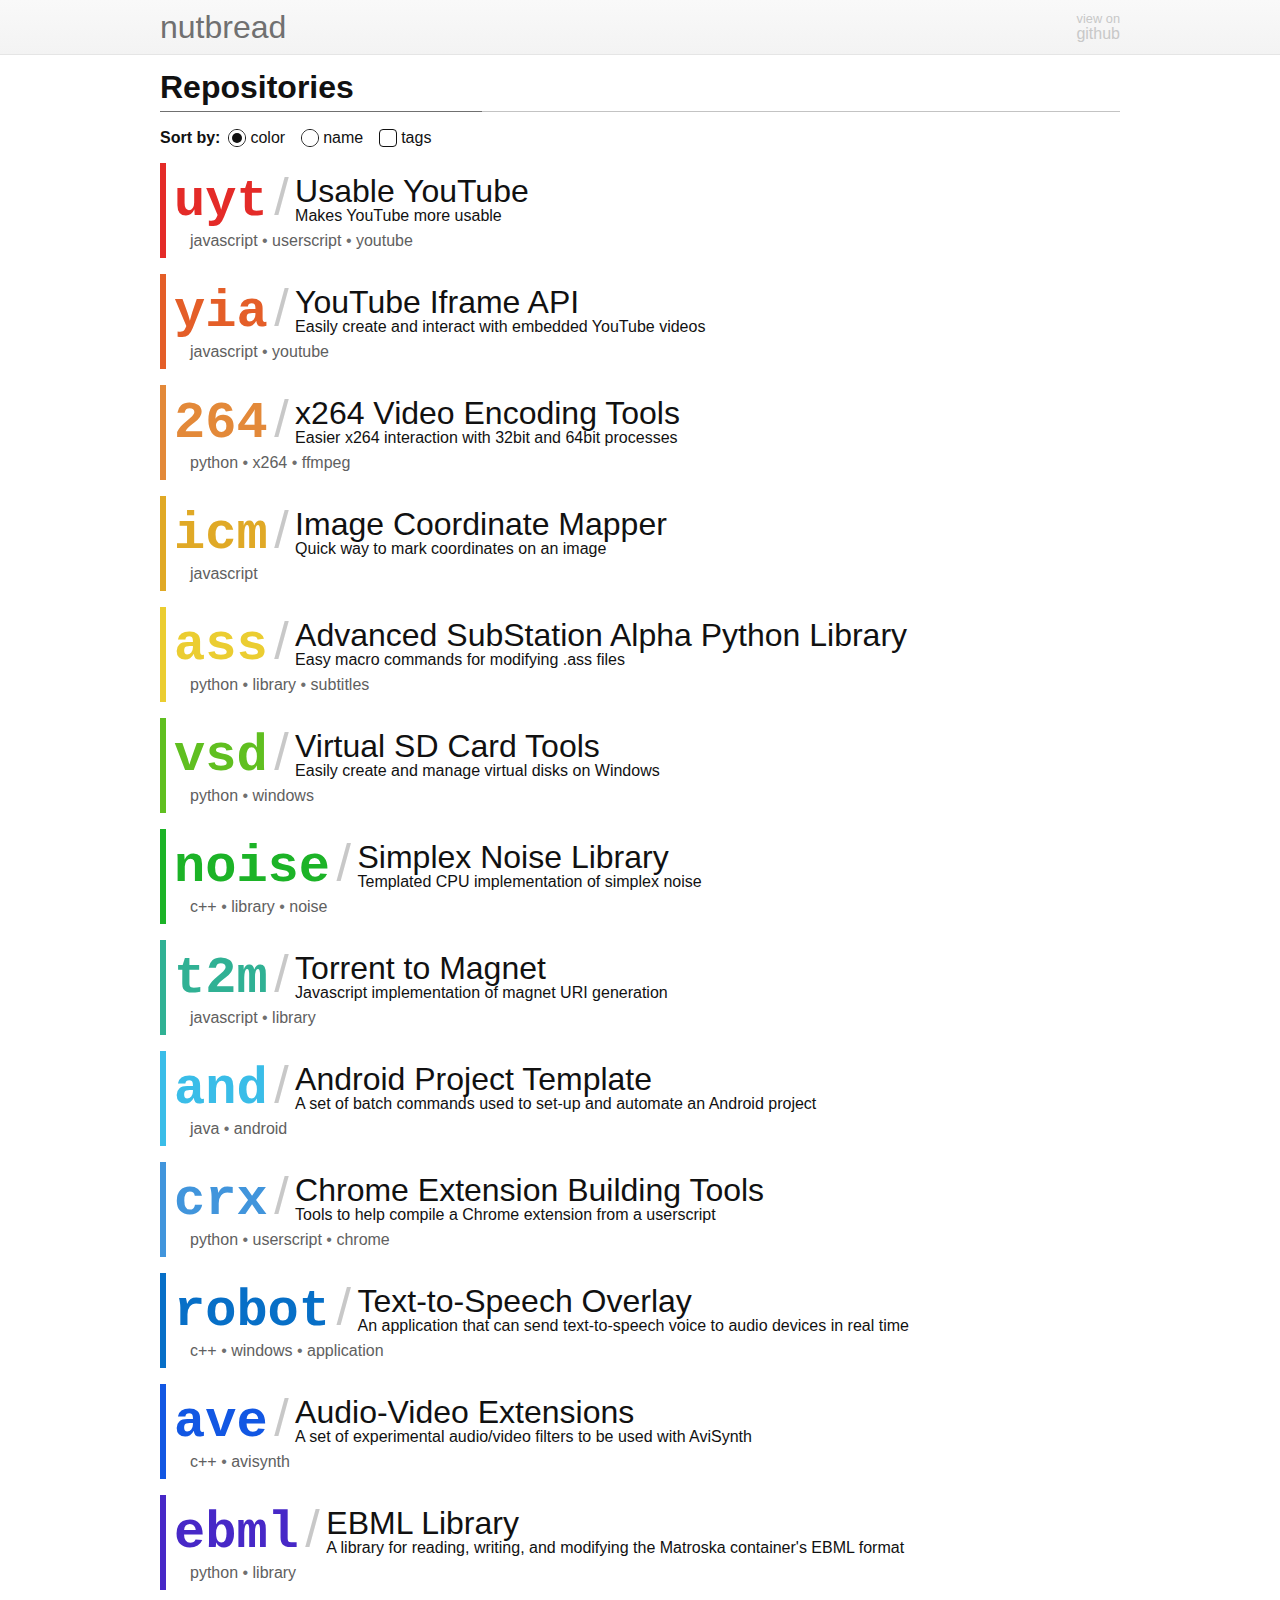
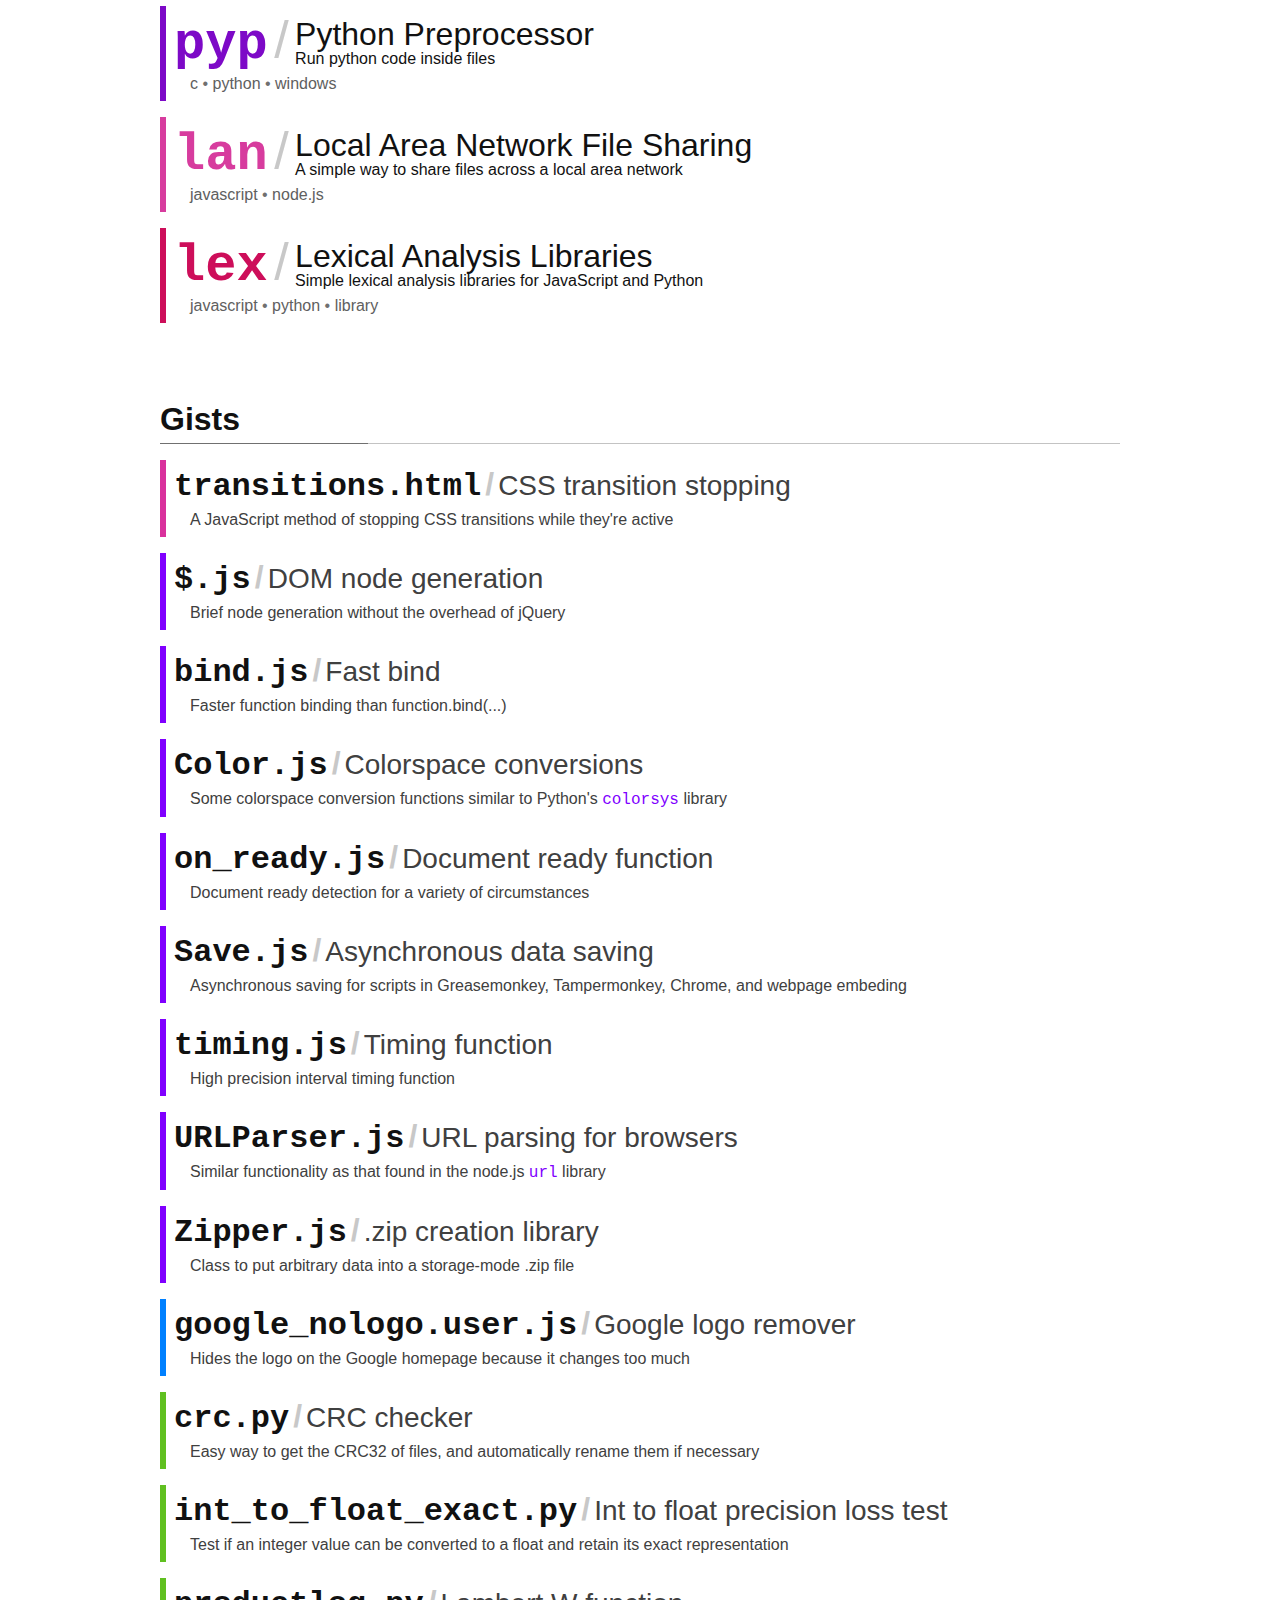
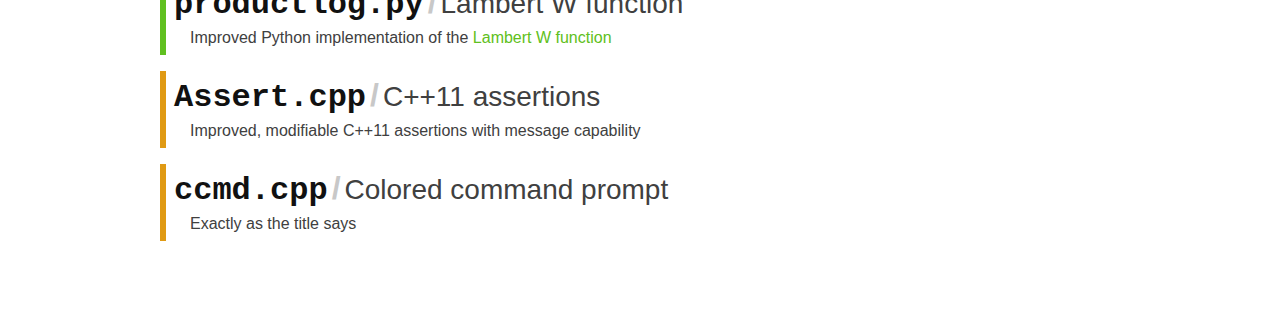
<file: index.html>
<!DOCTYPE html>
<html>
<head>
	<meta charset="UTF-8" />
	<meta name="description" content="Assorted open-source codes." />
	<meta name="keywords" content="nutbread,nut,bread" />
	<meta name="author" content="nutbread" />
	<meta name="viewport" content="width=device-width,initial-scale=1" />
	<title>nutbread</title>
	<link rel="shortcut icon" href="favicon.png" />
	<link rel="stylesheet" href="style.css" />
	<script src="script.js"></script>
</head>
<body>

<div class="header no_swipe">
	<div class="header_bg">
		<div class="header_size">

			<div class="header_table header_table_simple">
				<div class="header_row">
					<div class="header_cell header_cell_name">
						<div class="header_part_sized"><div>
							<div class="header_name">
								<a class="header_name_link link_author rainbow_underline" href=""><span>nutbread</span></a>
							</div>
						</div></div>
					</div>
					
					<div class="header_cell header_cell_description"></div>
					<div class="header_cell header_cell_github">
						<div class="header_part_sized"><div>
							<a class="header_view_on_github link_external link_view_on_github light_nohover_color_hover" href="https://github.com/nutbread">
								<span>view on</span> <span>github</span>
							</a>
						</div></div>
					</div>
				</div>
			</div>

		</div>
	</div>
</div>

<div class="content_container script">

	<div class="content content_visible mobile no_swipe script script_must_be_enabled"><div class="content_size">
		<div class="content_nav_header">
			<div class="content_nav_table"><div class="content_nav_row">
				<div class="content_nav_cell">
					<div class="content_nav_button content_nav_text_selected">
						<span class="content_nav_text">Repositories</span>
					</div>
				</div>
				<div class="content_nav_cell">
					<div class="content_nav_button">
						<span class="content_nav_text">Gists</span>
					</div>
				</div>
			</div></div>
			<div class="content_nav_indicator"></div>
		</div>
	</div></div>

	<div class="contents script">
		<div class="content content_main content_padded" data-scroll="0" data-content-id="repositories" data-is-default="true"><div class="content_size">

			<h1 class="content_header"><div></div><div>Repositories</div></h1>

			<div class="settings_container script script_must_be_enabled">
				<div class="settings_sort_by_container">
					<span class="settings_sort_by_label">Sort by:</span><span class="settings_sort_options"><label class="settings_sort_option"><input class="radio settings_sort_option_radio settings_sort_by" type="radio" name="settings_sort" value="color" data-is-default="true" checked="checked" /><span class="settings_sort_option_text">color</span></label><label class="settings_sort_option"><input class="radio settings_sort_option_radio settings_sort_by" type="radio" name="settings_sort" value="name" /><span class="settings_sort_option_text">name</span></label><label class="settings_sort_option"><input type="checkbox" class="checkbox settings_sort_option_checkbox settings_sort_by_tags" /><span class="settings_sort_option_text">tags</span></label></span>
				</div>
				<div class="settings_tags_container">
					<div class="settings_tags_table">
						<div class="settings_tags_table_cell_left">
							<div class="settings_tags_label">Tags:</div>
						</div>
						<div class="settings_tags_table_cell_right">
							<div class="settings_tags"></div>
						</div>
					</div>
				</div>
			</div>

			<div class="repository_container" data-sort-by="color">

				<div class="repository repository_uyt repository_color_indicator"><div class="repository_inner">
					<a class="repository_info link_external" href="https://nutbread.github.io/uyt/">
						<div class="repository_name_container">
							<span class="repository_name light_underline"><span>uyt</span></span><span class="repository_name_separator">/</span>
						</div><div class="repository_description_container">
							<div class="repository_description_title_container"><div class="repository_name_sizer repository_name"></div><div class="repository_name_sizer repository_name_separator"></div><div class="repository_description_title"><span>Usable YouTube</span></div></div>
							<div class="repository_description">Makes YouTube more usable</div>
						</div>
					</a>
					<div class="repository_tags"><span class="repository_tag"><span>javascript</span></span> &bull; <span class="repository_tag"><span>userscript</span></span> &bull; <span class="repository_tag"><span>youtube</span></span></div>
				</div></div>

				<div class="repository repository_yia repository_color_indicator"><div class="repository_inner">
					<a class="repository_info link_external" href="https://nutbread.github.io/yia/">
						<div class="repository_name_container">
							<span class="repository_name light_underline"><span>yia</span></span><span class="repository_name_separator">/</span>
						</div><div class="repository_description_container">
							<div class="repository_description_title_container"><div class="repository_name_sizer repository_name"></div><div class="repository_name_sizer repository_name_separator"></div><div class="repository_description_title"><span>YouTube Iframe API</span></div></div>
							<div class="repository_description">Easily create and interact with embedded YouTube videos</div>
						</div>
					</a>
					<div class="repository_tags"><span class="repository_tag"><span>javascript</span></span> &bull; <span class="repository_tag"><span>youtube</span></span></div>
				</div></div>

				<div class="repository repository_264 repository_color_indicator"><div class="repository_inner">
					<a class="repository_info link_external" href="https://nutbread.github.io/264/">
						<div class="repository_name_container">
							<span class="repository_name light_underline"><span>264</span></span><span class="repository_name_separator">/</span>
						</div><div class="repository_description_container">
							<div class="repository_description_title_container"><div class="repository_name_sizer repository_name"></div><div class="repository_name_sizer repository_name_separator"></div><div class="repository_description_title"><span>x264 Video Encoding Tools</span></div></div>
							<div class="repository_description">Easier x264 interaction with 32bit and 64bit processes</div>
						</div>
					</a>
					<div class="repository_tags"><span class="repository_tag"><span>python</span></span> &bull; <span class="repository_tag"><span>x264</span></span> &bull; <span class="repository_tag"><span>ffmpeg</span></span></div>
				</div></div>

				<div class="repository repository_icm repository_color_indicator"><div class="repository_inner">
					<a class="repository_info link_external" href="https://nutbread.github.io/icm/">
						<div class="repository_name_container">
							<span class="repository_name light_underline"><span>icm</span></span><span class="repository_name_separator">/</span>
						</div><div class="repository_description_container">
							<div class="repository_description_title_container"><div class="repository_name_sizer repository_name"></div><div class="repository_name_sizer repository_name_separator"></div><div class="repository_description_title"><span>Image Coordinate Mapper</span></div></div>
							<div class="repository_description">Quick way to mark coordinates on an image</div>
						</div>
					</a>
					<div class="repository_tags"><span class="repository_tag"><span>javascript</span></span></div>
				</div></div>

				<div class="repository repository_ass repository_color_indicator"><div class="repository_inner">
					<a class="repository_info link_external" href="https://nutbread.github.io/ass/">
						<div class="repository_name_container">
							<span class="repository_name light_underline"><span>ass</span></span><span class="repository_name_separator">/</span>
						</div><div class="repository_description_container">
							<div class="repository_description_title_container"><div class="repository_name_sizer repository_name"></div><div class="repository_name_sizer repository_name_separator"></div><div class="repository_description_title"><span>Advanced SubStation Alpha Python Library</span></div></div>
							<div class="repository_description">Easy macro commands for modifying .ass files</div>
						</div>
					</a>
					<div class="repository_tags"><span class="repository_tag"><span>python</span></span> &bull; <span class="repository_tag"><span>library</span></span> &bull; <span class="repository_tag"><span>subtitles</span></span></div>
				</div></div>

				<div class="repository repository_vsd repository_color_indicator"><div class="repository_inner">
					<a class="repository_info link_external" href="https://nutbread.github.io/vsd/">
						<div class="repository_name_container">
							<span class="repository_name light_underline"><span>vsd</span></span><span class="repository_name_separator">/</span>
						</div><div class="repository_description_container">
							<div class="repository_description_title_container"><div class="repository_name_sizer repository_name"></div><div class="repository_name_sizer repository_name_separator"></div><div class="repository_description_title"><span>Virtual SD Card Tools</span></div></div>
							<div class="repository_description">Easily create and manage virtual disks on Windows</div>
						</div>
					</a>
					<div class="repository_tags"><span class="repository_tag"><span>python</span></span> &bull; <span class="repository_tag"><span>windows</span></span></div>
				</div></div>

				<div class="repository repository_noise repository_color_indicator"><div class="repository_inner">
					<a class="repository_info link_external" href="https://nutbread.github.io/noise/">
						<div class="repository_name_container">
							<span class="repository_name light_underline"><span>noise</span></span><span class="repository_name_separator">/</span>
						</div><div class="repository_description_container">
							<div class="repository_description_title_container"><div class="repository_name_sizer repository_name"></div><div class="repository_name_sizer repository_name_separator"></div><div class="repository_description_title"><span>Simplex Noise Library</span></div></div>
							<div class="repository_description">Templated CPU implementation of simplex noise</div>
						</div>
					</a>
					<div class="repository_tags"><span class="repository_tag"><span>c++</span></span> &bull; <span class="repository_tag"><span>library</span></span> &bull; <span class="repository_tag"><span>noise</span></span></div>
				</div></div>

				<div class="repository repository_t2m repository_color_indicator"><div class="repository_inner">
					<a class="repository_info link_external" href="https://nutbread.github.io/t2m/">
						<div class="repository_name_container">
							<span class="repository_name light_underline"><span>t2m</span></span><span class="repository_name_separator">/</span>
						</div><div class="repository_description_container">
							<div class="repository_description_title_container"><div class="repository_name_sizer repository_name"></div><div class="repository_name_sizer repository_name_separator"></div><div class="repository_description_title"><span>Torrent to Magnet</span></div></div>
							<div class="repository_description">Javascript implementation of magnet URI generation</div>
						</div>
					</a>
					<div class="repository_tags"><span class="repository_tag"><span>javascript</span></span> &bull; <span class="repository_tag"><span>library</span></span></div>
				</div></div>

				<div class="repository repository_and repository_color_indicator"><div class="repository_inner">
					<a class="repository_info link_external" href="https://nutbread.github.io/and/">
						<div class="repository_name_container">
							<span class="repository_name light_underline"><span>and</span></span><span class="repository_name_separator">/</span>
						</div><div class="repository_description_container">
							<div class="repository_description_title_container"><div class="repository_name_sizer repository_name"></div><div class="repository_name_sizer repository_name_separator"></div><div class="repository_description_title"><span>Android Project Template</span></div></div>
							<div class="repository_description">A set of batch commands used to set-up and automate an Android project</div>
						</div>
					</a>
					<div class="repository_tags"><span class="repository_tag"><span>java</span></span> &bull; <span class="repository_tag"><span>android</span></span></div>
				</div></div>

				<div class="repository repository_crx repository_color_indicator"><div class="repository_inner">
					<a class="repository_info link_external" href="https://nutbread.github.io/crx/">
						<div class="repository_name_container">
							<span class="repository_name light_underline"><span>crx</span></span><span class="repository_name_separator">/</span>
						</div><div class="repository_description_container">
							<div class="repository_description_title_container"><div class="repository_name_sizer repository_name"></div><div class="repository_name_sizer repository_name_separator"></div><div class="repository_description_title"><span>Chrome Extension Building Tools</span></div></div>
							<div class="repository_description">Tools to help compile a Chrome extension from a userscript</div>
						</div>
					</a>
					<div class="repository_tags"><span class="repository_tag"><span>python</span></span> &bull; <span class="repository_tag"><span>userscript</span></span> &bull; <span class="repository_tag"><span>chrome</span></span></div>
				</div></div>

				<div class="repository repository_robot repository_color_indicator"><div class="repository_inner">
					<a class="repository_info link_external" href="https://nutbread.github.io/robot/">
						<div class="repository_name_container">
							<span class="repository_name light_underline"><span>robot</span></span><span class="repository_name_separator">/</span>
						</div><div class="repository_description_container">
							<div class="repository_description_title_container"><div class="repository_name_sizer repository_name"></div><div class="repository_name_sizer repository_name_separator"></div><div class="repository_description_title"><span>Text-to-Speech Overlay</span></div></div>
							<div class="repository_description">An application that can send text-to-speech voice to audio devices in real time</div>
						</div>
					</a>
					<div class="repository_tags"><span class="repository_tag"><span>c++</span></span> &bull; <span class="repository_tag"><span>windows</span></span> &bull; <span class="repository_tag"><span>application</span></span></div>
				</div></div>

				<div class="repository repository_ave repository_color_indicator"><div class="repository_inner">
					<a class="repository_info link_external" href="https://nutbread.github.io/ave/">
						<div class="repository_name_container">
							<span class="repository_name light_underline"><span>ave</span></span><span class="repository_name_separator">/</span>
						</div><div class="repository_description_container">
							<div class="repository_description_title_container"><div class="repository_name_sizer repository_name"></div><div class="repository_name_sizer repository_name_separator"></div><div class="repository_description_title"><span>Audio-Video Extensions</span></div></div>
							<div class="repository_description">A set of experimental audio/video filters to be used with AviSynth</div>
						</div>
					</a>
					<div class="repository_tags"><span class="repository_tag"><span>c++</span></span> &bull; <span class="repository_tag"><span>avisynth</span></span></div>
				</div></div>

				<div class="repository repository_ebml repository_color_indicator"><div class="repository_inner">
					<a class="repository_info link_external" href="https://nutbread.github.io/ebml/">
						<div class="repository_name_container">
							<span class="repository_name light_underline"><span>ebml</span></span><span class="repository_name_separator">/</span>
						</div><div class="repository_description_container">
							<div class="repository_description_title_container"><div class="repository_name_sizer repository_name"></div><div class="repository_name_sizer repository_name_separator"></div><div class="repository_description_title"><span>EBML Library</span></div></div>
							<div class="repository_description">A library for reading, writing, and modifying the Matroska container's EBML format</div>
						</div>
					</a>
					<div class="repository_tags"><span class="repository_tag"><span>python</span></span> &bull; <span class="repository_tag"><span>library</span></span></div>
				</div></div>

				<div class="repository repository_pyp repository_color_indicator"><div class="repository_inner">
					<a class="repository_info link_external" href="https://nutbread.github.io/pyp/">
						<div class="repository_name_container">
							<span class="repository_name light_underline"><span>pyp</span></span><span class="repository_name_separator">/</span>
						</div><div class="repository_description_container">
							<div class="repository_description_title_container"><div class="repository_name_sizer repository_name"></div><div class="repository_name_sizer repository_name_separator"></div><div class="repository_description_title"><span>Python Preprocessor</span></div></div>
							<div class="repository_description">Run python code inside files</div>
						</div>
					</a>
					<div class="repository_tags"><span class="repository_tag"><span>c</span></span> &bull; <span class="repository_tag"><span>python</span></span> &bull; <span class="repository_tag"><span>windows</span></span></div>
				</div></div>

				<div class="repository repository_lan repository_color_indicator"><div class="repository_inner">
					<a class="repository_info link_external" href="https://nutbread.github.io/lan/">
						<div class="repository_name_container">
							<span class="repository_name light_underline"><span>lan</span></span><span class="repository_name_separator">/</span>
						</div><div class="repository_description_container">
							<div class="repository_description_title_container"><div class="repository_name_sizer repository_name"></div><div class="repository_name_sizer repository_name_separator"></div><div class="repository_description_title"><span>Local Area Network File Sharing</span></div></div>
							<div class="repository_description">A simple way to share files across a local area network</div>
						</div>
					</a>
					<div class="repository_tags"><span class="repository_tag"><span>javascript</span></span> &bull; <span class="repository_tag"><span>node.js</span></span></div>
				</div></div>

				<div class="repository repository_lex repository_color_indicator"><div class="repository_inner">
					<a class="repository_info link_external" href="https://nutbread.github.io/lex/">
						<div class="repository_name_container">
							<span class="repository_name light_underline"><span>lex</span></span><span class="repository_name_separator">/</span>
						</div><div class="repository_description_container">
							<div class="repository_description_title_container"><div class="repository_name_sizer repository_name"></div><div class="repository_name_sizer repository_name_separator"></div><div class="repository_description_title"><span>Lexical Analysis Libraries</span></div></div>
							<div class="repository_description">Simple lexical analysis libraries for JavaScript and Python</div>
						</div>
					</a>
					<div class="repository_tags"><span class="repository_tag"><span>javascript</span></span> &bull; <span class="repository_tag"><span>python</span></span> &bull; <span class="repository_tag"><span>library</span></span></div>
				</div></div>

			</div>

		</div></div><div class="content content_padded" data-scroll="0" data-content-id="gists"><div class="content_size">

			<h1 class="content_header"><div></div><div>Gists</div></h1>

			<div class="gist_container">

				<div class="gist gist_type_html gist_color_indicator"><div class="gist_inner">
					<a class="gist_info link_external" href="https://gist.github.com/nutbread/cece7128350dbdbb7271">
						<div class="gist_name_container"><span class="gist_name colored_underline"><span>transitions.html</span></span><span class="gist_name_separator">/</span></div><div class="gist_title_container"><span class="gist_title">CSS transition stopping</span></div>
					</a>
					<div class="gist_description">A JavaScript method of stopping CSS transitions while they're active</div>
				</div></div>

				<div class="gist gist_type_javascript gist_color_indicator"><div class="gist_inner">
					<a class="gist_info link_external" href="https://gist.github.com/nutbread/58f73919109a100cb481">
						<div class="gist_name_container"><span class="gist_name colored_underline"><span>$.js</span></span><span class="gist_name_separator">/</span></div><div class="gist_title_container"><span class="gist_title">DOM node generation</span></div>
					</a>
					<div class="gist_description">Brief node generation without the overhead of jQuery</div>
				</div></div>

				<div class="gist gist_type_javascript gist_color_indicator"><div class="gist_inner">
					<a class="gist_info link_external" href="https://gist.github.com/nutbread/fbdb8970e0a8c8124742">
						<div class="gist_name_container"><span class="gist_name colored_underline"><span>bind.js</span></span><span class="gist_name_separator">/</span></div><div class="gist_title_container"><span class="gist_title">Fast bind</span></div>
					</a>
					<div class="gist_description">Faster function binding than function.bind(...)</div>
				</div></div>

				<div class="gist gist_type_javascript gist_color_indicator"><div class="gist_inner">
					<a class="gist_info link_external" href="https://gist.github.com/nutbread/776059380da9e2e9b483">
						<div class="gist_name_container"><span class="gist_name colored_underline"><span>Color.js</span></span><span class="gist_name_separator">/</span></div><div class="gist_title_container"><span class="gist_title">Colorspace conversions</span></div>
					</a>
					<div class="gist_description">Some colorspace conversion functions similar to Python's <a class="light_underline light_underline_hover" href="https://docs.python.org/2/library/colorsys.html" target="_blank"><span><code>colorsys</code></span></a> library</div>
				</div></div>

				<div class="gist gist_type_javascript gist_color_indicator"><div class="gist_inner">
					<a class="gist_info link_external" href="https://gist.github.com/nutbread/db273ef22203755184c5">
						<div class="gist_name_container"><span class="gist_name colored_underline"><span>on_ready.js</span></span><span class="gist_name_separator">/</span></div><div class="gist_title_container"><span class="gist_title">Document ready function</span></div>
					</a>
					<div class="gist_description">Document ready detection for a variety of circumstances</div>
				</div></div>

				<div class="gist gist_type_javascript gist_color_indicator"><div class="gist_inner">
					<a class="gist_info link_external" href="https://gist.github.com/nutbread/ac22d7f9419c55e3f96f">
						<div class="gist_name_container"><span class="gist_name colored_underline"><span>Save.js</span></span><span class="gist_name_separator">/</span></div><div class="gist_title_container"><span class="gist_title">Asynchronous data saving</span></div>
					</a>
					<div class="gist_description">Asynchronous saving for scripts in Greasemonkey, Tampermonkey, Chrome, and webpage embeding</div>
				</div></div>

				<div class="gist gist_type_javascript gist_color_indicator"><div class="gist_inner">
					<a class="gist_info link_external" href="https://gist.github.com/nutbread/011ea50a28190bb66224">
						<div class="gist_name_container"><span class="gist_name colored_underline"><span>timing.js</span></span><span class="gist_name_separator">/</span></div><div class="gist_title_container"><span class="gist_title">Timing function</span></div>
					</a>
					<div class="gist_description">High precision interval timing function</div>
				</div></div>

				<div class="gist gist_type_javascript gist_color_indicator"><div class="gist_inner">
					<a class="gist_info link_external" href="https://gist.github.com/nutbread/ecc6d75f19db3e95ce91">
						<div class="gist_name_container"><span class="gist_name colored_underline"><span>URLParser.js</span></span><span class="gist_name_separator">/</span></div><div class="gist_title_container"><span class="gist_title">URL parsing for browsers</span></div>
					</a>
					<div class="gist_description">Similar functionality as that found in the node.js <a class="light_underline light_underline_hover" href="https://nodejs.org/api/url.html" target="_blank"><span><code>url</code></span></a> library</div>
				</div></div>

				<div class="gist gist_type_javascript gist_color_indicator"><div class="gist_inner">
					<a class="gist_info link_external" href="https://gist.github.com/nutbread/6d3f939d9295e95f135e">
						<div class="gist_name_container"><span class="gist_name colored_underline"><span>Zipper.js</span></span><span class="gist_name_separator">/</span></div><div class="gist_title_container"><span class="gist_title">.zip creation library</span></div>
					</a>
					<div class="gist_description">Class to put arbitrary data into a storage-mode .zip file</div>
				</div></div>

				<div class="gist gist_type_userscript gist_color_indicator"><div class="gist_inner">
					<a class="gist_info link_external" href="https://gist.github.com/nutbread/7c8a536fc19ef5f6151d">
						<div class="gist_name_container"><span class="gist_name colored_underline"><span>google_nologo.user.js</span></span><span class="gist_name_separator">/</span></div><div class="gist_title_container"><span class="gist_title">Google logo remover</span></div>
					</a>
					<div class="gist_description">Hides the logo on the Google homepage because it changes too much</div>
				</div></div>

				<div class="gist gist_type_python gist_color_indicator"><div class="gist_inner">
					<a class="gist_info link_external" href="https://gist.github.com/nutbread/b8111bb93156a20d3bb4">
						<div class="gist_name_container"><span class="gist_name colored_underline"><span>crc.py</span></span><span class="gist_name_separator">/</span></div><div class="gist_title_container"><span class="gist_title">CRC checker</span></div>
					</a>
					<div class="gist_description">Easy way to get the CRC32 of files, and automatically rename them if necessary</div>
				</div></div>

				<div class="gist gist_type_python gist_color_indicator"><div class="gist_inner">
					<a class="gist_info link_external" href="https://gist.github.com/nutbread/62f9ed5cb8b0a124d9b3">
						<div class="gist_name_container"><span class="gist_name colored_underline"><span>int_to_float_exact.py</span></span><span class="gist_name_separator">/</span></div><div class="gist_title_container"><span class="gist_title">Int to float precision loss test</span></div>
					</a>
					<div class="gist_description">Test if an integer value can be converted to a float and retain its exact representation</div>
				</div></div>

				<div class="gist gist_type_python gist_color_indicator"><div class="gist_inner">
					<a class="gist_info link_external" href="https://gist.github.com/nutbread/2e718018c31fa92514a7">
						<div class="gist_name_container"><span class="gist_name colored_underline"><span>productlog.py</span></span><span class="gist_name_separator">/</span></div><div class="gist_title_container"><span class="gist_title">Lambert W function</span></div>
					</a>
					<div class="gist_description">Improved Python implementation of the <a class="light_underline light_underline_hover" href="https://en.wikipedia.org/wiki/Lambert_W_function" target="_blank"><span>Lambert W function</span></a></div>
				</div></div>

				<div class="gist gist_type_cpp gist_color_indicator"><div class="gist_inner">
					<a class="gist_info link_external" href="https://gist.github.com/nutbread/313583c979274564d2f8">
						<div class="gist_name_container"><span class="gist_name colored_underline"><span>Assert.cpp</span></span><span class="gist_name_separator">/</span></div><div class="gist_title_container"><span class="gist_title">C++11 assertions</span></div>
					</a>
					<div class="gist_description">Improved, modifiable C++11 assertions with message capability</div>
				</div></div>

				<div class="gist gist_type_cpp gist_color_indicator"><div class="gist_inner">
					<a class="gist_info link_external" href="https://gist.github.com/nutbread/e24c9a557de3ecba4bcc">
						<div class="gist_name_container"><span class="gist_name colored_underline"><span>ccmd.cpp</span></span><span class="gist_name_separator">/</span></div><div class="gist_title_container"><span class="gist_title">Colored command prompt</span></div>
					</a>
					<div class="gist_description">Exactly as the title says</div>
				</div></div>

			</div>

		</div></div>
	</div>
</div>



</body>
</html>
</file>
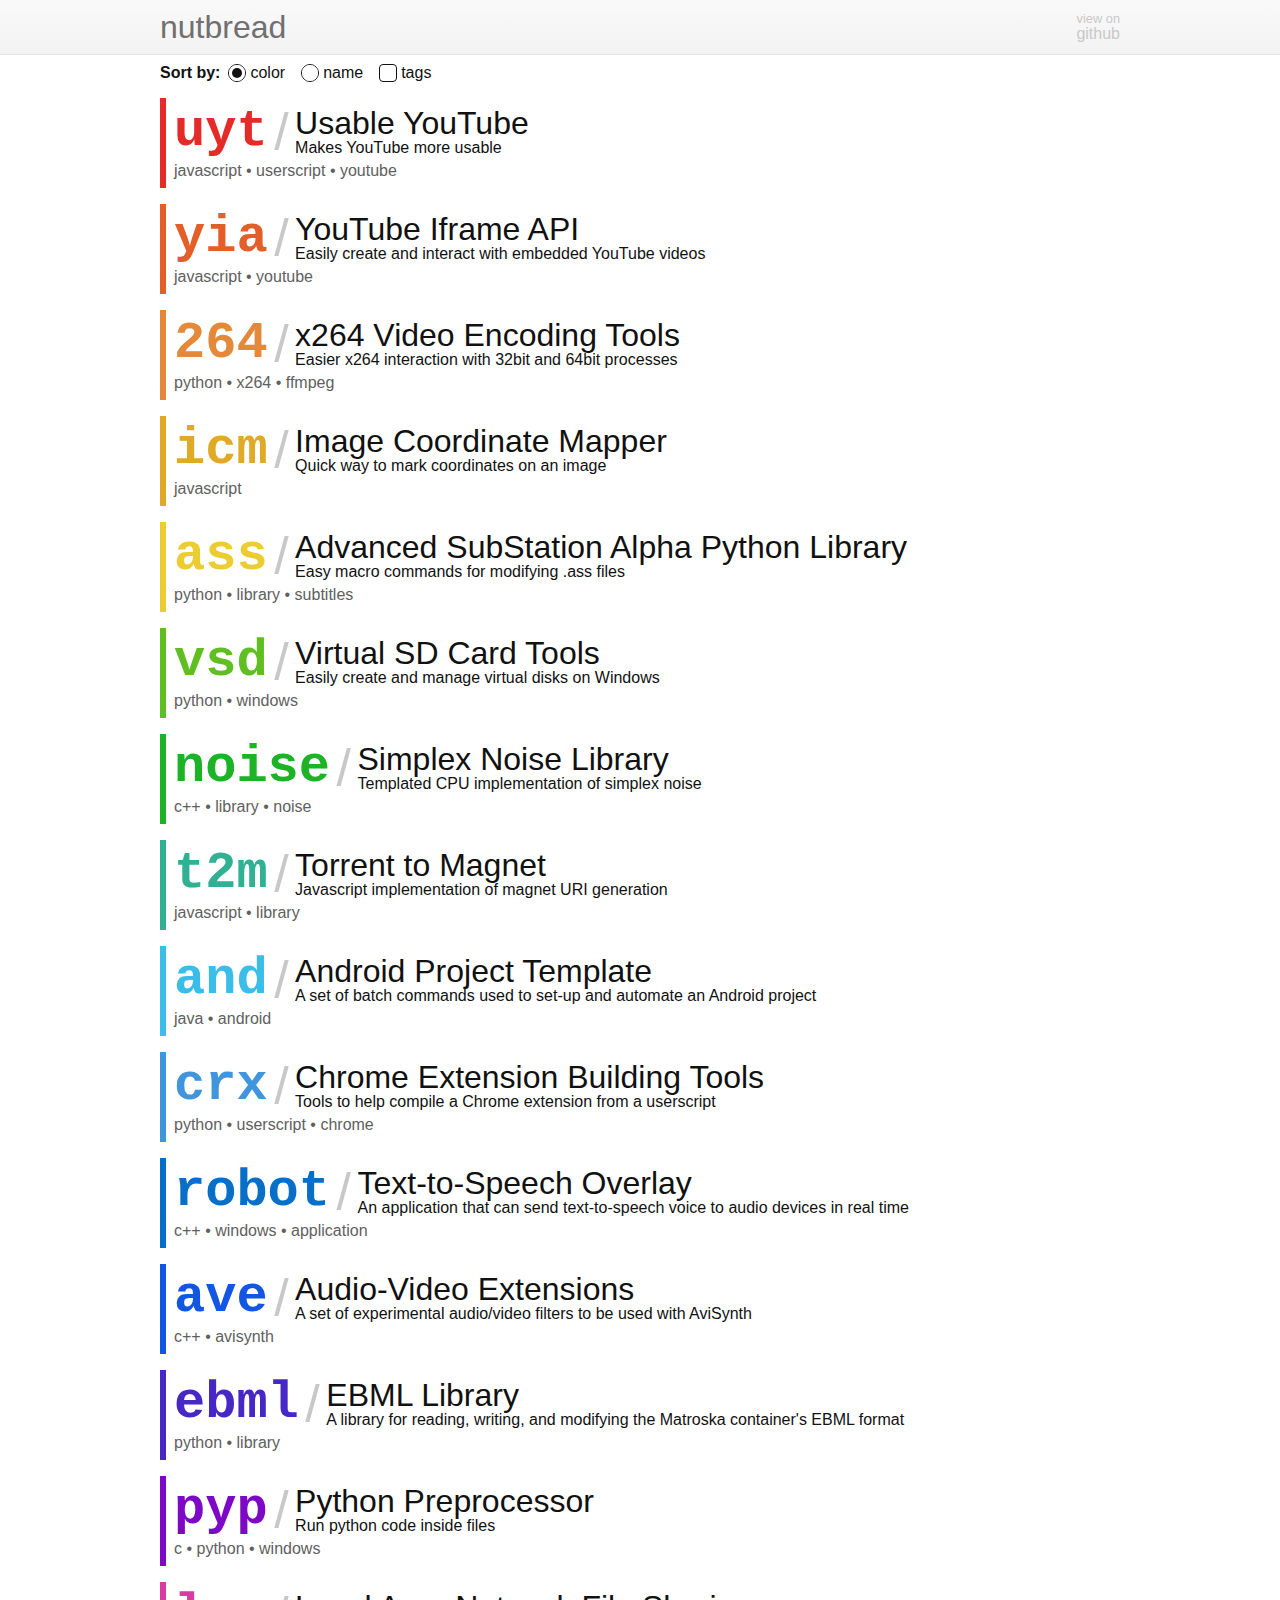
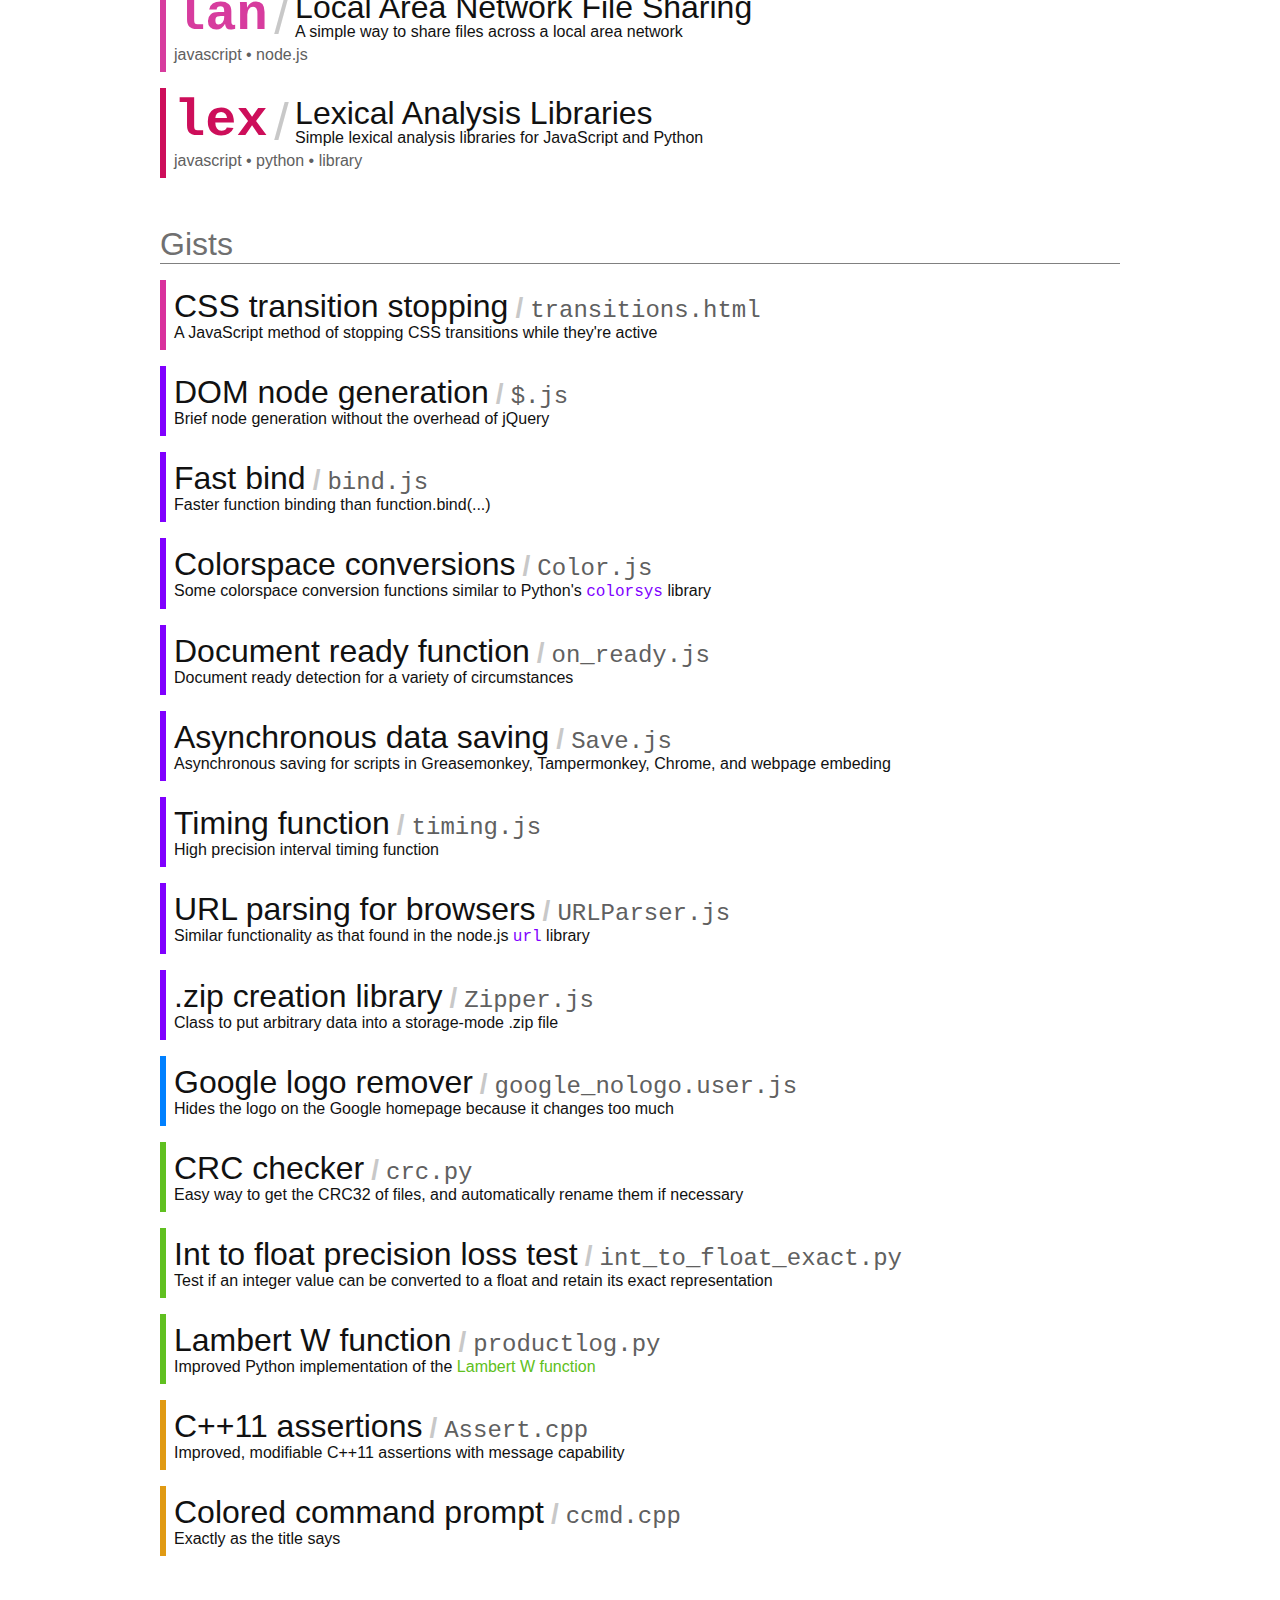
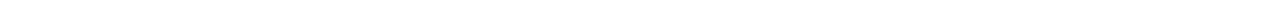
<file: index.old.html>
<!DOCTYPE html>
<html>
<head>
	<meta charset="UTF-8" />
	<meta name="description" content="Nutbread." />
	<meta name="keywords" content="nutbread,nut,bread" />
	<meta name="author" content="nutbread" />
	<meta name="viewport" content="width=device-width,initial-scale=1" />
	<title>nutbread</title>
	<link rel="shortcut icon" href="favicon.png" />
	<link rel="stylesheet" href="style.old.css" />
	<script src="script.old.js"></script>
</head>
<body>


<div class="header_bar">
	<div class="main main_no_overflow header">

		<table class="header_table"><tbody>
			<tr>
				<td class="header_table_cell">
					<div class="header_table_name">
						<a class="header_table_name_user link_author rainbow_underline" href=""><span>nutbread</span></a>
					</div>
				</td>
				<td class="header_table_cell header_table_cell_full">
				</td>
				<td class="header_table_cell">
					<a class="header_table_view_on_github link_external link_view_on_github light_nohover_color_hover" href="https://github.com/nutbread">
						<div class="header_table_view_on_github_line1">view on</div>
						<div class="header_table_view_on_github_line2">github</div>
					</a>
				</td>
			</tr>
		</tbody></table>

	</div>
</div>
<div class="main body">
	<div class="settings_container script">
		<div class="settings_sort_by_container">
			<span class="settings_sort_by_label">Sort by:</span><span class="settings_sort_options"><label class="settings_sort_option"><input class="radio settings_sort_option_radio settings_sort_by" type="radio" name="settings_sort" value="color" data-is-default="true" /><span class="settings_sort_option_text">color</span></label><label class="settings_sort_option"><input class="radio settings_sort_option_radio settings_sort_by" type="radio" name="settings_sort" value="name" checked="checked" /><span class="settings_sort_option_text">name</span></label><label class="settings_sort_option"><input type="checkbox" class="checkbox settings_sort_option_checkbox settings_sort_by_tags" /><span class="settings_sort_option_text">tags</span></label></span>
		</div>
		<div class="settings_tags_container">
			<div class="settings_tags_table">
				<div class="settings_tags_table_cell_left">
					<div class="settings_tags_label">Tags:</div>
				</div>
				<div class="settings_tags_table_cell_right">
					<div class="settings_tags"></div>
				</div>
			</div>
		</div>
	</div>

	<div class="region_container">

		<div class="region region_uyt">
			<div class="color_indicator">
				<div class="region_title_block">
					<div class="region_title_block_left">
						<div class="region_title">
							<a href="https://nutbread.github.io/uyt/" class="link_repository_page light_underline"><span>uyt</span></a>
						</div>
					</div>
					<div class="region_title_block_middle">
						<div class="region_title_separator">/</div>
					</div>
					<div class="region_title_block_right">
						<div class="region_title_name">Usable YouTube</div>
						<div class="region_title_about">Makes YouTube more usable</div>
					</div>
				</div>
				<div class="region_body">
					<div class="region_description">
						<span class="region_description_tags"><a class="region_description_tag"><span>javascript</span></a> &bull; <a class="region_description_tag"><span>userscript</span></a> &bull; <a class="region_description_tag"><span>youtube</span></a></span>
					</div>
				</div>
			</div>
		</div>

		<div class="region region_yia">
			<div class="color_indicator">
				<div class="region_title_block">
					<div class="region_title_block_left">
						<div class="region_title">
							<a href="https://nutbread.github.io/yia/" class="link_repository_page light_underline"><span>yia</span></a>
						</div>
					</div>
					<div class="region_title_block_middle">
						<div class="region_title_separator">/</div>
					</div>
					<div class="region_title_block_right">
						<div class="region_title_name">YouTube Iframe API</div>
						<div class="region_title_about">Easily create and interact with embedded YouTube videos</div>
					</div>
				</div>
				<div class="region_body">
					<div class="region_description">
						<span class="region_description_tags"><a class="region_description_tag"><span>javascript</span></a> &bull; <a class="region_description_tag"><span>youtube</span></a></span>
					</div>
				</div>
			</div>
		</div>

		<div class="region region_264">
			<div class="color_indicator">
				<div class="region_title_block">
					<div class="region_title_block_left">
						<div class="region_title">
							<a href="https://nutbread.github.io/264/" class="link_repository_page light_underline"><span>264</span></a>
						</div>
					</div>
					<div class="region_title_block_middle">
						<div class="region_title_separator">/</div>
					</div>
					<div class="region_title_block_right">
						<div class="region_title_name">x264 Video Encoding Tools</div>
						<div class="region_title_about">Easier x264 interaction with 32bit and 64bit processes</div>
					</div>
				</div>
				<div class="region_body">
					<div class="region_description">
						<span class="region_description_tags"><a class="region_description_tag"><span>python</span></a> &bull; <a class="region_description_tag"><span>x264</span></a> &bull; <a class="region_description_tag"><span>ffmpeg</span></a></span>
					</div>
				</div>
			</div>
		</div>

		<div class="region region_icm">
			<div class="color_indicator">
				<div class="region_title_block">
					<div class="region_title_block_left">
						<div class="region_title">
							<a href="https://nutbread.github.io/icm/" class="link_repository_page light_underline"><span>icm</span></a>
						</div>
					</div>
					<div class="region_title_block_middle">
						<div class="region_title_separator">/</div>
					</div>
					<div class="region_title_block_right">
						<div class="region_title_name">Image Coordinate Mapper</div>
						<div class="region_title_about">Quick way to mark coordinates on an image</div>
					</div>
				</div>
				<div class="region_body">
					<div class="region_description">
						<span class="region_description_tags"><a class="region_description_tag"><span>javascript</span></a></span>
					</div>
				</div>
			</div>
		</div>

		<div class="region region_ass">
			<div class="color_indicator">
				<div class="region_title_block">
					<div class="region_title_block_left">
						<div class="region_title">
							<a href="https://nutbread.github.io/ass/" class="link_repository_page light_underline"><span>ass</span></a>
						</div>
					</div>
					<div class="region_title_block_middle">
						<div class="region_title_separator">/</div>
					</div>
					<div class="region_title_block_right">
						<div class="region_title_name">Advanced SubStation Alpha Python Library</div>
						<div class="region_title_about">Easy macro commands for modifying .ass files</div>
					</div>
				</div>
				<div class="region_body">
					<div class="region_description">
						<span class="region_description_tags"><a class="region_description_tag"><span>python</span></a> &bull; <a class="region_description_tag"><span>library</span></a> &bull; <a class="region_description_tag"><span>subtitles</span></a></span>
					</div>
				</div>
			</div>
		</div>

		<div class="region region_vsd">
			<div class="color_indicator">
				<div class="region_title_block">
					<div class="region_title_block_left">
						<div class="region_title">
							<a href="https://nutbread.github.io/vsd/" class="link_repository_page light_underline"><span>vsd</span></a>
						</div>
					</div>
					<div class="region_title_block_middle">
						<div class="region_title_separator">/</div>
					</div>
					<div class="region_title_block_right">
						<div class="region_title_name">Virtual SD Card Tools</div>
						<div class="region_title_about">Easily create and manage virtual disks on Windows</div>
					</div>
				</div>
				<div class="region_body">
					<div class="region_description">
						<span class="region_description_tags"><a class="region_description_tag"><span>python</span></a> &bull; <a class="region_description_tag"><span>windows</span></a></span>
					</div>
				</div>
			</div>
		</div>

		<div class="region region_noise">
			<div class="color_indicator">
				<div class="region_title_block">
					<div class="region_title_block_left">
						<div class="region_title">
							<a href="https://nutbread.github.io/noise/" class="link_repository_page light_underline"><span>noise</span></a>
						</div>
					</div>
					<div class="region_title_block_middle">
						<div class="region_title_separator">/</div>
					</div>
					<div class="region_title_block_right">
						<div class="region_title_name">Simplex Noise Library</div>
						<div class="region_title_about">Templated CPU implementation of simplex noise</div>
					</div>
				</div>
				<div class="region_body">
					<div class="region_description">
						<span class="region_description_tags"><a class="region_description_tag"><span>c++</span></a> &bull; <a class="region_description_tag"><span>library</span></a> &bull; <a class="region_description_tag"><span>noise</span></a></span>
					</div>
				</div>
			</div>
		</div>

		<div class="region region_t2m">
			<div class="color_indicator">
				<div class="region_title_block">
					<div class="region_title_block_left">
						<div class="region_title">
							<a href="https://nutbread.github.io/t2m/" class="link_repository_page light_underline"><span>t2m</span></a>
						</div>
					</div>
					<div class="region_title_block_middle">
						<div class="region_title_separator">/</div>
					</div>
					<div class="region_title_block_right">
						<div class="region_title_name">Torrent to Magnet</div>
						<div class="region_title_about">Javascript implementation of magnet URI generation</div>
					</div>
				</div>
				<div class="region_body">
					<div class="region_description">
						<span class="region_description_tags"><a class="region_description_tag"><span>javascript</span></a> &bull; <a class="region_description_tag"><span>library</span></a></span>
					</div>
				</div>
			</div>
		</div>

		<div class="region region_and">
			<div class="color_indicator">
				<div class="region_title_block">
					<div class="region_title_block_left">
						<div class="region_title">
							<a href="https://nutbread.github.io/and/" class="link_repository_page light_underline"><span>and</span></a>
						</div>
					</div>
					<div class="region_title_block_middle">
						<div class="region_title_separator">/</div>
					</div>
					<div class="region_title_block_right">
						<div class="region_title_name">Android Project Template</div>
						<div class="region_title_about">A set of batch commands used to set-up and automate an Android project</div>
					</div>
				</div>
				<div class="region_body">
					<div class="region_description">
						<span class="region_description_tags"><a class="region_description_tag"><span>java</span></a> &bull; <a class="region_description_tag"><span>android</span></a></span>
					</div>
				</div>
			</div>
		</div>

		<div class="region region_crx">
			<div class="color_indicator">
				<div class="region_title_block">
					<div class="region_title_block_left">
						<div class="region_title">
							<a href="https://nutbread.github.io/crx/" class="link_repository_page light_underline"><span>crx</span></a>
						</div>
					</div>
					<div class="region_title_block_middle">
						<div class="region_title_separator">/</div>
					</div>
					<div class="region_title_block_right">
						<div class="region_title_name">Chrome Extension Building Tools</div>
						<div class="region_title_about">Tools to help compile a Chrome extension from a userscript</div>
					</div>
				</div>
				<div class="region_body">
					<div class="region_description">
						<span class="region_description_tags"><a class="region_description_tag"><span>python</span></a> &bull; <a class="region_description_tag"><span>userscript</span></a> &bull; <a class="region_description_tag"><span>chrome</span></a></span>
					</div>
				</div>
			</div>
		</div>

		<div class="region region_robot">
			<div class="color_indicator">
				<div class="region_title_block">
					<div class="region_title_block_left">
						<div class="region_title">
							<a href="https://nutbread.github.io/robot/" class="link_repository_page light_underline"><span>robot</span></a>
						</div>
					</div>
					<div class="region_title_block_middle">
						<div class="region_title_separator">/</div>
					</div>
					<div class="region_title_block_right">
						<div class="region_title_name">Text-to-Speech Overlay</div>
						<div class="region_title_about">An application that can send text-to-speech voice to audio devices in real time</div>
					</div>
				</div>
				<div class="region_body">
					<div class="region_description">
						<span class="region_description_tags"><a class="region_description_tag"><span>c++</span></a> &bull; <a class="region_description_tag"><span>windows</span></a> &bull; <a class="region_description_tag"><span>application</span></a></span>
					</div>
				</div>
			</div>
		</div>

		<div class="region region_ave">
			<div class="color_indicator">
				<div class="region_title_block">
					<div class="region_title_block_left">
						<div class="region_title">
							<a href="https://nutbread.github.io/ave/" class="link_repository_page light_underline"><span>ave</span></a>
						</div>
					</div>
					<div class="region_title_block_middle">
						<div class="region_title_separator">/</div>
					</div>
					<div class="region_title_block_right">
						<div class="region_title_name">Audio-Video Extensions</div>
						<div class="region_title_about">A set of experimental audio/video filters to be used with AviSynth</div>
					</div>
				</div>
				<div class="region_body">
					<div class="region_description">
						<span class="region_description_tags"><a class="region_description_tag"><span>c++</span></a> &bull; <a class="region_description_tag"><span>avisynth</span></a></span>
					</div>
				</div>
			</div>
		</div>

		<div class="region region_ebml">
			<div class="color_indicator">
				<div class="region_title_block">
					<div class="region_title_block_left">
						<div class="region_title">
							<a href="https://nutbread.github.io/ebml/" class="link_repository_page light_underline"><span>ebml</span></a>
						</div>
					</div>
					<div class="region_title_block_middle">
						<div class="region_title_separator">/</div>
					</div>
					<div class="region_title_block_right">
						<div class="region_title_name">EBML Library</div>
						<div class="region_title_about">A library for reading, writing, and modifying the Matroska container's EBML format</div>
					</div>
				</div>
				<div class="region_body">
					<div class="region_description">
						<span class="region_description_tags"><a class="region_description_tag"><span>python</span></a> &bull; <a class="region_description_tag"><span>library</span></a></span>
					</div>
				</div>
			</div>
		</div>

		<div class="region region_pyp">
			<div class="color_indicator">
				<div class="region_title_block">
					<div class="region_title_block_left">
						<div class="region_title">
							<a href="https://nutbread.github.io/pyp/" class="link_repository_page light_underline"><span>pyp</span></a>
						</div>
					</div>
					<div class="region_title_block_middle">
						<div class="region_title_separator">/</div>
					</div>
					<div class="region_title_block_right">
						<div class="region_title_name">Python Preprocessor</div>
						<div class="region_title_about">Run python code inside files</div>
					</div>
				</div>
				<div class="region_body">
					<div class="region_description">
						<span class="region_description_tags"><a class="region_description_tag"><span>c</span></a> &bull; <a class="region_description_tag"><span>python</span></a> &bull; <a class="region_description_tag"><span>windows</span></a></span>
					</div>
				</div>
			</div>
		</div>

		<div class="region region_lan">
			<div class="color_indicator">
				<div class="region_title_block">
					<div class="region_title_block_left">
						<div class="region_title">
							<a href="https://nutbread.github.io/lan/" class="link_repository_page light_underline"><span>lan</span></a>
						</div>
					</div>
					<div class="region_title_block_middle">
						<div class="region_title_separator">/</div>
					</div>
					<div class="region_title_block_right">
						<div class="region_title_name">Local Area Network File Sharing</div>
						<div class="region_title_about">A simple way to share files across a local area network</div>
					</div>
				</div>
				<div class="region_body">
					<div class="region_description">
						<span class="region_description_tags"><a class="region_description_tag"><span>javascript</span></a> &bull; <a class="region_description_tag"><span>node.js</span></a></span>
					</div>
				</div>
			</div>
		</div>

		<div class="region region_lex">
			<div class="color_indicator">
				<div class="region_title_block">
					<div class="region_title_block_left">
						<div class="region_title">
							<a href="https://nutbread.github.io/lex/" class="link_repository_page light_underline"><span>lex</span></a>
						</div>
					</div>
					<div class="region_title_block_middle">
						<div class="region_title_separator">/</div>
					</div>
					<div class="region_title_block_right">
						<div class="region_title_name">Lexical Analysis Libraries</div>
						<div class="region_title_about">Simple lexical analysis libraries for JavaScript and Python</div>
					</div>
				</div>
				<div class="region_body">
					<div class="region_description">
						<span class="region_description_tags"><a class="region_description_tag"><span>javascript</span></a> &bull; <a class="region_description_tag"><span>python</span></a> &bull; <a class="region_description_tag"><span>library</span></a></span>
					</div>
				</div>
			</div>
		</div>

	</div>

	<div class="gist_label"><div>Gists</div></div>

	<div class="gist_container">

		<div class="gist gist_type_html">
			<div class="color_indicator">
				<div class="gist_title">
					<a href="https://gist.github.com/nutbread/cece7128350dbdbb7271" class="gist_title_name_link"><span>CSS transition stopping</span></a><span class="gist_title_separator">/</span><span class="gist_title_file">transitions.html</span>
				</div>
				<div class="gist_about">A JavaScript method of stopping CSS transitions while they're active</div>
			</div>
		</div>

		<div class="gist gist_type_javascript">
			<div class="color_indicator">
				<div class="gist_title">
					<a href="https://gist.github.com/nutbread/58f73919109a100cb481" class="gist_title_name_link"><span>DOM node generation</span></a><span class="gist_title_separator">/</span><span class="gist_title_file">$.js</span>
				</div>
				<div class="gist_about">Brief node generation without the overhead of jQuery</div>
			</div>
		</div>

		<div class="gist gist_type_javascript">
			<div class="color_indicator">
				<div class="gist_title">
					<a href="https://gist.github.com/nutbread/fbdb8970e0a8c8124742" class="gist_title_name_link"><span>Fast bind</span></a><span class="gist_title_separator">/</span><span class="gist_title_file">bind.js</span>
				</div>
				<div class="gist_about">Faster function binding than function.bind(...)</div>
			</div>
		</div>

		<div class="gist gist_type_javascript">
			<div class="color_indicator">
				<div class="gist_title">
					<a href="https://gist.github.com/nutbread/776059380da9e2e9b483" class="gist_title_name_link"><span>Colorspace conversions</span></a><span class="gist_title_separator">/</span><span class="gist_title_file">Color.js</span>
				</div>
				<div class="gist_about">Some colorspace conversion functions similar to Python's <a class="light_underline light_underline_hover" href="https://docs.python.org/2/library/colorsys.html" target="_blank"><span><code>colorsys</code></span></a> library</div>
			</div>
		</div>

		<div class="gist gist_type_javascript">
			<div class="color_indicator">
				<div class="gist_title">
					<a href="https://gist.github.com/nutbread/db273ef22203755184c5" class="gist_title_name_link"><span>Document ready function</span></a><span class="gist_title_separator">/</span><span class="gist_title_file">on_ready.js</span>
				</div>
				<div class="gist_about">Document ready detection for a variety of circumstances</div>
			</div>
		</div>

		<div class="gist gist_type_javascript">
			<div class="color_indicator">
				<div class="gist_title">
					<a href="https://gist.github.com/nutbread/ac22d7f9419c55e3f96f" class="gist_title_name_link"><span>Asynchronous data saving</span></a><span class="gist_title_separator">/</span><span class="gist_title_file">Save.js</span>
				</div>
				<div class="gist_about">Asynchronous saving for scripts in Greasemonkey, Tampermonkey, Chrome, and webpage embeding</div>
			</div>
		</div>

		<div class="gist gist_type_javascript">
			<div class="color_indicator">
				<div class="gist_title">
					<a href="https://gist.github.com/nutbread/011ea50a28190bb66224" class="gist_title_name_link"><span>Timing function</span></a><span class="gist_title_separator">/</span><span class="gist_title_file">timing.js</span>
				</div>
				<div class="gist_about">High precision interval timing function</div>
			</div>
		</div>

		<div class="gist gist_type_javascript">
			<div class="color_indicator">
				<div class="gist_title">
					<a href="https://gist.github.com/nutbread/ecc6d75f19db3e95ce91" class="gist_title_name_link"><span>URL parsing for browsers</span></a><span class="gist_title_separator">/</span><span class="gist_title_file">URLParser.js</span>
				</div>
				<div class="gist_about">Similar functionality as that found in the node.js <a class="light_underline light_underline_hover" href="https://nodejs.org/api/url.html" target="_blank"><span><code>url</code></span></a> library</div>
			</div>
		</div>

		<div class="gist gist_type_javascript">
			<div class="color_indicator">
				<div class="gist_title">
					<a href="https://gist.github.com/nutbread/6d3f939d9295e95f135e" class="gist_title_name_link"><span>.zip creation library</span></a><span class="gist_title_separator">/</span><span class="gist_title_file">Zipper.js</span>
				</div>
				<div class="gist_about">Class to put arbitrary data into a storage-mode .zip file</div>
			</div>
		</div>

		<div class="gist gist_type_userscript">
			<div class="color_indicator">
				<div class="gist_title">
					<a href="https://gist.github.com/nutbread/7c8a536fc19ef5f6151d" class="gist_title_name_link"><span>Google logo remover</span></a><span class="gist_title_separator">/</span><span class="gist_title_file">google_nologo.user.js</span>
				</div>
				<div class="gist_about">Hides the logo on the Google homepage because it changes too much</div>
			</div>
		</div>

		<div class="gist gist_type_python">
			<div class="color_indicator">
				<div class="gist_title">
					<a href="https://gist.github.com/nutbread/b8111bb93156a20d3bb4" class="gist_title_name_link"><span>CRC checker</span></a><span class="gist_title_separator">/</span><span class="gist_title_file">crc.py</span>
				</div>
				<div class="gist_about">Easy way to get the CRC32 of files, and automatically rename them if necessary</div>
			</div>
		</div>

		<div class="gist gist_type_python">
			<div class="color_indicator">
				<div class="gist_title">
					<a href="https://gist.github.com/nutbread/62f9ed5cb8b0a124d9b3" class="gist_title_name_link"><span>Int to float precision loss test</span></a><span class="gist_title_separator">/</span><span class="gist_title_file">int_to_float_exact.py</span>
				</div>
				<div class="gist_about">Test if an integer value can be converted to a float and retain its exact representation</div>
			</div>
		</div>

		<div class="gist gist_type_python">
			<div class="color_indicator">
				<div class="gist_title">
					<a href="https://gist.github.com/nutbread/2e718018c31fa92514a7" class="gist_title_name_link"><span>Lambert W function</span></a><span class="gist_title_separator">/</span><span class="gist_title_file">productlog.py</span>
				</div>
				<div class="gist_about">Improved Python implementation of the <a class="light_underline light_underline_hover" href="https://en.wikipedia.org/wiki/Lambert_W_function" target="_blank"><span>Lambert W function</span></a></div>
			</div>
		</div>

		<div class="gist gist_type_cpp">
			<div class="color_indicator">
				<div class="gist_title">
					<a href="https://gist.github.com/nutbread/313583c979274564d2f8" class="gist_title_name_link"><span>C++11 assertions</span></a><span class="gist_title_separator">/</span><span class="gist_title_file">Assert.cpp</span>
				</div>
				<div class="gist_about">Improved, modifiable C++11 assertions with message capability</div>
			</div>
		</div>

		<div class="gist gist_type_cpp">
			<div class="color_indicator">
				<div class="gist_title">
					<a href="https://gist.github.com/nutbread/e24c9a557de3ecba4bcc" class="gist_title_name_link"><span>Colored command prompt</span></a><span class="gist_title_separator">/</span><span class="gist_title_file">ccmd.cpp</span>
				</div>
				<div class="gist_about">Exactly as the title says</div>
			</div>
		</div>

	</div>

</div>


</body>
</html>
</file>
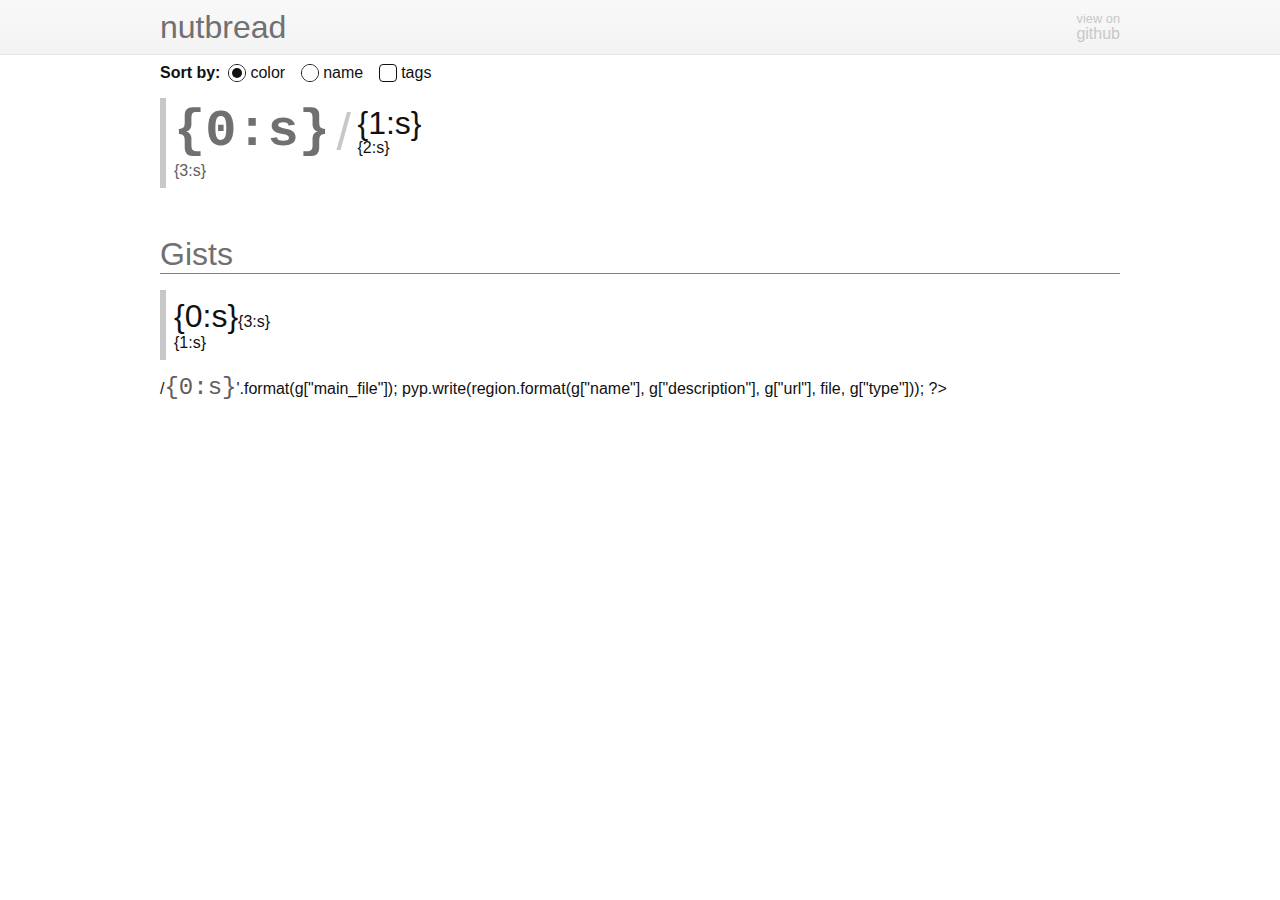
<file: index.old.pyp.html>
<!DOCTYPE html><?
from info import *;
?>
<html>
<head>
	<meta charset="UTF-8" />
	<meta name="description" content="Nutbread." />
	<meta name="keywords" content="nutbread,nut,bread" />
	<meta name="author" content="nutbread" />
	<meta name="viewport" content="width=device-width,initial-scale=1" />
	<title>nutbread</title>
	<link rel="shortcut icon" href="favicon.png" />
	<link rel="stylesheet" href="style.old.css" />
	<script src="script.old.js"></script>
</head>
<body>


<div class="header_bar">
	<div class="main main_no_overflow header">

		<table class="header_table"><tbody>
			<tr>
				<td class="header_table_cell">
					<div class="header_table_name">
						<a class="header_table_name_user link_author rainbow_underline" href=""><span>nutbread</span></a>
					</div>
				</td>
				<td class="header_table_cell header_table_cell_full">
				</td>
				<td class="header_table_cell">
					<a class="header_table_view_on_github link_external link_view_on_github light_nohover_color_hover" href="https://github.com/nutbread">
						<div class="header_table_view_on_github_line1">view on</div>
						<div class="header_table_view_on_github_line2">github</div>
					</a>
				</td>
			</tr>
		</tbody></table>

	</div>
</div>
<div class="main body">
	<div class="settings_container script">
		<div class="settings_sort_by_container">
			<span class="settings_sort_by_label">Sort by:</span><span class="settings_sort_options"><label class="settings_sort_option"><input class="radio settings_sort_option_radio settings_sort_by" type="radio" name="settings_sort" value="color" data-is-default="true" /><span class="settings_sort_option_text">color</span></label><label class="settings_sort_option"><input class="radio settings_sort_option_radio settings_sort_by" type="radio" name="settings_sort" value="name" checked="checked" /><span class="settings_sort_option_text">name</span></label><label class="settings_sort_option"><input type="checkbox" class="checkbox settings_sort_option_checkbox settings_sort_by_tags" /><span class="settings_sort_option_text">tags</span></label></span>
		</div>
		<div class="settings_tags_container">
			<div class="settings_tags_table">
				<div class="settings_tags_table_cell_left">
					<div class="settings_tags_label">Tags:</div>
				</div>
				<div class="settings_tags_table_cell_right">
					<div class="settings_tags"></div>
				</div>
			</div>
		</div>
	</div>

	<div class="region_container">
<?
region = ...?>
		<div class="region region_{0:s}">
			<div class="color_indicator">
				<div class="region_title_block">
					<div class="region_title_block_left">
						<div class="region_title">
							<a href="https://nutbread.github.io/{0:s}/" class="link_repository_page light_underline"><span>{0:s}</span></a>
						</div>
					</div>
					<div class="region_title_block_middle">
						<div class="region_title_separator">/</div>
					</div>
					<div class="region_title_block_right">
						<div class="region_title_name">{1:s}</div>
						<div class="region_title_about">{2:s}</div>
					</div>
				</div>
				<div class="region_body">
					<div class="region_description">
						{3:s}
					</div>
				</div>
			</div>
		</div>
<?...;

for r in repos:
	pyp.write(region.format(r["name"], r["name_full"], r["description"], generate_region_tags(r)));

?>
	</div>

	<div class="gist_label"><div>Gists</div></div>

	<div class="gist_container">
<?
region = ...?>
		<div class="gist gist_type_{4:s}">
			<div class="color_indicator">
				<div class="gist_title">
					<a href="{2:s}" class="gist_title_name_link"><span>{0:s}</span></a>{3:s}
				</div>
				<div class="gist_about">{1:s}</div>
			</div>
		</div>
<?...;

for gm in gist_meta:
	if (gm[0] in gist_classes):
		for g in gist_classes[gm[0]]:
			file = u'';
			if ("main_file" in g):
				file = u'<span class="gist_title_separator">/</span><span class="gist_title_file">{0:s}</span>'.format(g["main_file"]);
			pyp.write(region.format(g["name"], g["description"], g["url"], file, g["type"]));

?>
	</div>

</div>


</body>
</html>
</file>
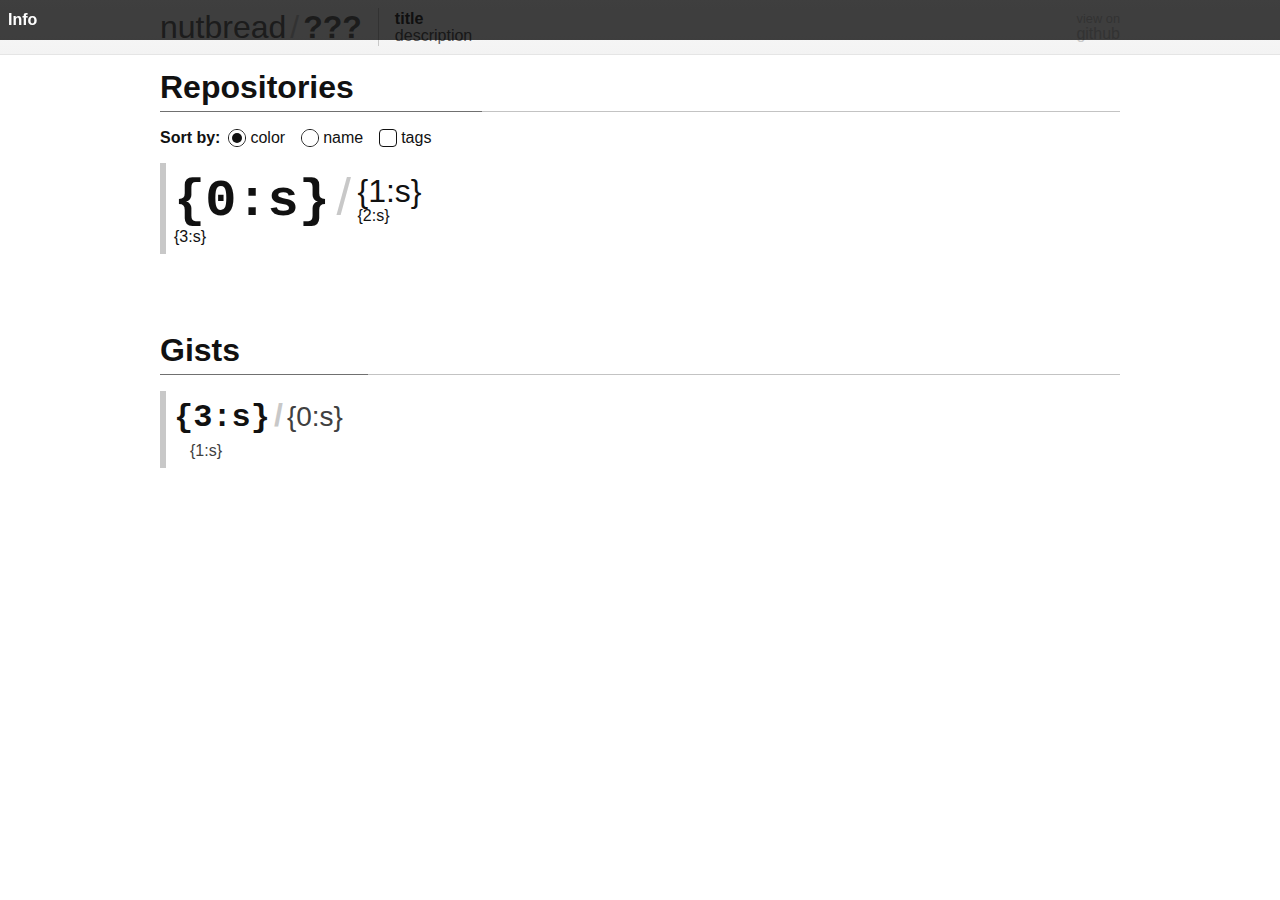
<file: index.pyp.html>
<? from info import *; ?><!DOCTYPE html>
<html>
<head>
	<meta charset="UTF-8" />
	<meta name="description" content="Assorted open-source codes." />
	<meta name="keywords" content="nutbread,nut,bread" />
	<meta name="author" content="nutbread" />
	<meta name="viewport" content="width=device-width,initial-scale=1" />
	<title>nutbread</title>
	<link rel="shortcut icon" href="favicon.png" />
	<link rel="stylesheet" href="style.css" />
	<script src="script.js"></script>
</head>
<body>

<div class="header no_swipe">
	<div class="header_bg">
		<div class="header_size">

			<div class="header_table header_table_simple">
				<div class="header_row">
					<div class="header_cell header_cell_name">
						<div class="header_part_sized"><div>
							<div class="header_name">
								<a class="header_name_link link_author rainbow_underline" href=""><span>nutbread</span></a><? ignore = ...?><span class="header_name_separator">/</span><a href="#" class="header_name_title link_external link_title light_underline"><span>???</span></a><?... ; ?>
							</div>
						</div></div>
					</div>
					<? ignore = ...?>
					<div class="header_cell header_cell_separator"><div class="header_part_sized"><div><div class="header_separator"></div></div></div></div>
					<div class="header_cell header_cell_description">
						<div class="header_description">
							<div class="header_description_name">Title</div>
							<div class="header_description_body">Description</div>
						</div>
					</div>
					<?... ; ?>
					<div class="header_cell header_cell_description"></div>
					<div class="header_cell header_cell_github">
						<div class="header_part_sized"><div>
							<a class="header_view_on_github link_external link_view_on_github light_nohover_color_hover" href="https://github.com/nutbread">
								<span>view on</span> <span>github</span>
							</a>
						</div></div>
					</div>
				</div>
			</div>

		</div>
	</div>
</div>

<div class="content_container script">

	<div class="content content_visible mobile no_swipe script script_must_be_enabled"><div class="content_size">
		<div class="content_nav_header">
			<div class="content_nav_table"><div class="content_nav_row">
				<div class="content_nav_cell">
					<div class="content_nav_button content_nav_text_selected">
						<span class="content_nav_text">Repositories</span>
					</div>
				</div>
				<div class="content_nav_cell">
					<div class="content_nav_button">
						<span class="content_nav_text">Gists</span>
					</div>
				</div>
			</div></div>
			<div class="content_nav_indicator"></div>
		</div>
	</div></div>

	<div class="contents script">
		<div class="content content_main content_padded" data-scroll="0" data-content-id="repositories" data-is-default="true"><div class="content_size">

			<h1 class="content_header"><div></div><div>Repositories</div></h1>

			<div class="settings_container script script_must_be_enabled">
				<div class="settings_sort_by_container">
					<span class="settings_sort_by_label">Sort by:</span><span class="settings_sort_options"><label class="settings_sort_option"><input class="radio settings_sort_option_radio settings_sort_by" type="radio" name="settings_sort" value="color" data-is-default="true" checked="checked" /><span class="settings_sort_option_text">color</span></label><label class="settings_sort_option"><input class="radio settings_sort_option_radio settings_sort_by" type="radio" name="settings_sort" value="name" /><span class="settings_sort_option_text">name</span></label><label class="settings_sort_option"><input type="checkbox" class="checkbox settings_sort_option_checkbox settings_sort_by_tags" /><span class="settings_sort_option_text">tags</span></label></span>
				</div>
				<div class="settings_tags_container">
					<div class="settings_tags_table">
						<div class="settings_tags_table_cell_left">
							<div class="settings_tags_label">Tags:</div>
						</div>
						<div class="settings_tags_table_cell_right">
							<div class="settings_tags"></div>
						</div>
					</div>
				</div>
			</div>

			<div class="repository_container" data-sort-by="color">
<?
repository_text = ...?>
				<div class="repository repository_{0:s} repository_color_indicator"><div class="repository_inner">
					<a class="repository_info link_external" href="https://nutbread.github.io/{0:s}/">
						<div class="repository_name_container">
							<span class="repository_name light_underline"><span>{0:s}</span></span><span class="repository_name_separator">/</span>
						</div><div class="repository_description_container">
							<div class="repository_description_title_container"><div class="repository_name_sizer repository_name"></div><div class="repository_name_sizer repository_name_separator"></div><div class="repository_description_title"><span>{1:s}</span></div></div>
							<div class="repository_description">{2:s}</div>
						</div>
					</a>
					{3:s}
				</div></div>
<?... ;

for r in repos:
	pyp.write(repository_text.format(r["name"], r["name_full"], r["description"], generate_repository_tags(r)));

?>
			</div>

		</div></div><div class="content content_padded" data-scroll="0" data-content-id="gists"><div class="content_size">

			<h1 class="content_header"><div></div><div>Gists</div></h1>

			<div class="gist_container">
<?
gist_text = ...?>
				<div class="gist gist_type_{4:s} gist_color_indicator"><div class="gist_inner">
					<a class="gist_info link_external" href="{2:s}">
						<div class="gist_name_container"><span class="gist_name colored_underline"><span>{3:s}</span></span><span class="gist_name_separator">/</span></div><div class="gist_title_container"><span class="gist_title">{0:s}</span></div>
					</a>
					<div class="gist_description">{1:s}</div>
				</div></div>
<?... ;

for gm in gist_meta:
	if (gm[0] in gist_classes):
		for g in gist_classes[gm[0]]:
			pyp.write(gist_text.format(g["name"], g["description"], g["url"], g["main_file"], g["type"]));

?>
			</div>

		</div></div>
	</div>
</div>

<? ignore = ...?>
<div style="position: fixed; left: 0; top: 0; right: 0; background: rgba(0,0,0,0.75); color: #fff; padding: 0.5em; pointer-events: none; line-height: 1.5em;">
	<div><span style="font-weight: bold;">Info </span><span id="i"></span></div><script>window.debug_info=document.getElementById("i");</script>
</div>
<?... ; pyp.write(ignore) if False else 0; ?>

</body>
</html>
</file>
<file: style.css>
body {
	padding: 0;
	margin: 0;
	border: none;

	color: #111111;
	background-color: #ffffff;

	font-family: Arial;
	font-size: 16px;
	overflow-x: hidden;
	overflow-y: scroll;
	text-align: left;

	position: absolute;
	left: 0;
	top: 0;
	min-height: 100%;
	width: 100%;
}
.body {
	display: inline-block;
	min-width: 100%;
	width: auto;
}

a {
	text-decoration: none;
	-webkit-tap-highlight-color: transparent;
	background: transparent;
	color: inherit;
}
a,
object,
embed {
	outline: none;
}

input:focus,
button:focus,
textarea:focus {
	outline: none;
}

:active {
	-webkit-tap-highlight-color: rgba(0,0,0,0);
}

img {
	-webkit-user-select: none;
	-moz-user-select: none;
	-ms-user-select: none;
	user-select: none;
}

::-moz-focus-inner {
	border: none;
	padding: 0;
}

::selection {
	color: #ffffff;
	background: #707070;
	text-shadow: none;
}
::-moz-selection {
	color: #ffffff ;
	background: #707070;
	text-shadow: none;
}

h1,h2,h3,h4,h5,h6 {
	margin: 0;
	padding: 0;
	font-family: inherit;
	font-weight: bold;
	line-height: 1.5em;
	position: relative;
}
h1 {
	font-size: 2em;
}
h2 {
	font-size: 1.8em;
}
h3 {
	font-size: 1.6em;
}
h4 {
	font-size: 1.4em;
}
h5 {
	font-size: 1.2em;
}
h6 {
	font-size: 1em;
}

input[type=checkbox],
input[type=radio] {
	padding: 0;
	margin: 0;
	vertical-align: middle;
}



label.checkbox {
	display: inline-block;
	width: 0.75em;
	height: 0.75em;
	vertical-align: middle;
	border: 0.09375em solid #111111;
	border-radius: 0.25em;
	padding: 0.125em;
	position: relative;
	cursor: pointer;
}
label.checkbox:before {
	z-index: -1;
	position: absolute;
	display: block;
	left: 0;
	right: 0;
	bottom: 0;
	top: 0;
	content: "";
	border: none;
	border-radius: 0.125em;
	background: #ffffff;
}
label.checkbox:hover:before,
label:not([for]):hover label.checkbox:before {
	border: 0.125em solid #707070;
}
label.checkbox>input[type=checkbox] {
	position: absolute;
	visibility: hidden;
	display: none;
}
label.checkbox>svg {
	display: none;
	width: 100%;
	height: 100%;
	position: relative;
}
label.checkbox>svg>polygon {
	fill: #111111;
}
label.checkbox.delete_checkbox>svg>polygon:not(:first-child) {
	visibility: hidden;
}
label.checkbox.delete_checkbox:hover>svg>polygon:first-child,
label:not([for]):hover label.checkbox.delete_checkbox>svg>polygon:first-child {
	visibility: hidden;
}
label.checkbox.delete_checkbox:hover>svg>polygon:not(:first-child),
label:not([for]):hover label.checkbox.delete_checkbox>svg>polygon:not(:first-child) {
	visibility: visible;
}
label.checkbox>input[type=checkbox]:checked+svg {
	display: block;
}

label.radio {
	display: inline-block;
	width: 0.75em;
	height: 0.75em;
	vertical-align: middle;
	border: 0.09375em solid #111111;
	border-radius: 0.75em;
	padding: 0.125em;
	position: relative;
	cursor: pointer;
	z-index: 1;
}
label.radio>input[type=radio] {
	position: absolute;
	visibility: hidden;
	display: none;
}
label.radio>div:first-of-type {
	z-index: -11;
	position: absolute;
	display: block;
	left: 0;
	right: 0;
	bottom: 0;
	top: 0;
	content: "";
	border: 0 solid #a0a0a0;
	border-radius: 0.625em;
	background: #ffffff;
}
label.radio:hover>div,
label:not([for]):hover label.radio>div {
	border-width: 0.125em;
}
label.radio>span {
	position: absolute;
	display: none;
	left: 0;
	right: 0;
	bottom: 0;
	top: 0;
	border: 0.1875em solid transparent;
}
label.radio>input[type=radio]:checked+div+span  {
	display: block;
}
label.radio>span:after {
	position: absolute;
	display: block;
	left: 0;
	right: 0;
	bottom: 0;
	top: 0;
	content: "";
	background: #111111;
	border-radius: 50%;
}



a {
	color: #707070;
	cursor: pointer;
	text-decoration: none;
}
.light_underline {
	color: #c8c8c8;
	text-decoration: none;
}
.light_underline>span {
	color: #707070;
	text-decoration: none;
}
.light_underline.light_underline_hover:hover {
	text-decoration: underline;
}
.light_underline.light_underline_permanent {
	text-decoration: underline;
}

.colored_underline {
	color: #707070;
	text-decoration: none;
}
.colored_underline>span {
	color: #111111;
	text-decoration: none;
}
.colored_underline.colored_underline_hover:hover {
	text-decoration: underline;
}
.colored_underline.colored_underline_permanent {
	text-decoration: underline;
}

.light_nohover_color_hover {
	color: #c8c8c8;
}
.light_nohover_color_hover:hover {
	color: #707070;
	text-decoration: none;
}




.rainbow_underline.rainbow_underline_inside>.rainbow_underline_inner,
a.rainbow_underline:not(.rainbow_underline_inside) {
	position: relative;
	white-space: nowrap;
}
.rainbow_underline.rainbow_underline_inside:hover>.rainbow_underline_inner,
a.rainbow_underline:not(.rainbow_underline_inside):hover {
	text-decoration: none;
}
.rainbow_underline.rainbow_underline_inside>.rainbow_underline_inner:before,
a.rainbow_underline:not(.rainbow_underline_inside):before {
	content: "";
	display: none;
	position: absolute;
	left: 0;
	right: 0;
	bottom: 0.03125em;
	height: 0.09375em;
	background: #c8c8c8;
	background: -webkit-linear-gradient(90deg, #ff0080, #ff8000, #80ff00, #00ff80, #0080ff, #8000ff, #ff0080);
	background: -moz-linear-gradient(90deg, #ff0080, #ff8000, #80ff00, #00ff80, #0080ff, #8000ff, #ff0080);
	background: -o-linear-gradient(90deg, #ff0080, #ff8000, #80ff00, #00ff80, #0080ff, #8000ff, #ff0080);
	background: linear-gradient(90deg, #ff0080, #ff8000, #80ff00, #00ff80, #0080ff, #8000ff, #ff0080);
	opacity: 0.5;
}
.rainbow_underline.rainbow_underline_inside:hover>.rainbow_underline_inner:before,
a.rainbow_underline:not(.rainbow_underline_inside):hover:before {
	display: block;
}
.rainbow_underline.rainbow_underline_inside>.rainbow_underline_inner>span,
a.rainbow_underline:not(.rainbow_underline_inside)>span {
	position: relative;
}




.header {
	display: block;
}
.header_bg {
	display: inline-block;
	vertical-align: middle;
	min-width: 100%;
	position: relative;

	background: #f3f3f3;
	background: -webkit-linear-gradient(180deg, #f9f9f9, #f3f3f3);
	background: -moz-linear-gradient(180deg, #f9f9f9, #f3f3f3);
	background: -o-linear-gradient(180deg, #f9f9f9, #f3f3f3);
	background: linear-gradient(180deg, #f9f9f9, #f3f3f3);

	border-bottom: 1px solid #e5e5e5;
}
.header_size {
	max-width: 60em;
	padding: 0.5em 1em;
	margin: 0 auto;
}
.header_table {
	display: table;
}
.header_row {
	display: table-row;
	height: 100%;
}
.header_cell {
	display: table-cell;
	vertical-align: top;
	width: 0;
	height: 100%;
}
.header_cell.header_cell_description {
	width: 100%;
	vertical-align: middle;
}

.header_part_sized {
	height: 2.4em;
	line-height: 0;
	white-space: nowrap;
}
.header_part_sized:before {
	content: "";
	display: inline-block;
	vertical-align: middle;
	width: 0;
	height: 100%;
}
.header_part_sized>div {
	line-height: normal;
	white-space: normal;
	display: inline-block;
	vertical-align: middle;
}

.header_name {
	font-size: 2em;
	line-height: 1.2em;
	white-space: nowrap;
}
.header_name_link {
}
.header_name_separator {
	display: inline-block;
	margin: 0 0.125em;
	color: #c8c8c8;
}
.header_name_title {
}
.header_name_title>span {
	font-weight: bold;
}

.header_separator {
	vertical-align: middle;
	display: inline-block;
	font-size: 2em;
	height: 1.2em;
	margin: 0 0.5em;
	border-left: 1px solid #c8c8c8;
}

.header_description {
	line-height: 1.1em;
}
.header_description_name {
	text-transform: lowercase;
	font-weight: bold;
	color: #404040;
}
.header_description_body {
	text-transform: lowercase;
	color: #606060;
}

.header_view_on_github {
	display: block;
	white-space: nowrap;
	margin-left: 1em;
	text-align: right;
}
.header_view_on_github>span:nth-of-type(1) {
	display: block;
	font-size: 0.8em;
	line-height: 1em;
}
.header_view_on_github>span:nth-of-type(2) {
	display: block;
	line-height: 1em;
}



.content_container {
	padding-bottom: 1em;
}
.contents {
	width: 100%;
	position: relative;
	white-space: nowrap;
}
.content {
	display: block;
	vertical-align: top;
	width: 100%;
	white-space: normal;
	text-align: center;
}
.content.content_padded {
	padding: 0.5em 0 4em 0;
}
.content_size {
	max-width: 60em;
	margin: 0 auto;
	padding: 0 0.5em;
	text-align: left;
	overflow: hidden;
}



.content_nav_header {
	position: relative;
}
.content_nav_table {
	display: table;
	width: 100%;
}
.content_nav_row {
	display: table-row;
	height: 100%;
}
.content_nav_cell {
	display: table-cell;
	height: 100%;
	width: 50%;
	vertical-align: top;
}
.content_nav_button {
	position: relative;
	text-align: center;
	padding: 0.75em 0.5em;
	cursor: pointer;
	color: #909090;
	-webkit-transition: color 0.25s ease-in-out 0s;
	-moz-transition: color 0.25s ease-in-out 0s;
	-o-transition: color 0.25s ease-in-out 0s;
	transition: color 0.25s ease-in-out 0s;
}
.content_nav_text {
	font-size: 2em;
}
.content_nav_button.content_nav_text_selected {
	color: #111111;
}
.content_nav_button:hover {
	color: #000000;
}
.content_nav_button:after {
	content: "";
	display: block;
	position: absolute;
	left: 0;
	top: 0;
	right: 0;
	height: 0.0625em;
	background: #909090;
	visibility: hidden;
	opacity: 0;
	-webkit-transition: height 0.125s ease-in-out 0s, visibility 0s linear 0.125s, opacity 0.125s linear 0s;
	-moz-transition: height 0.125s ease-in-out 0s, visibility 0s linear 0.125s, opacity 0.125s linear 0s;
	-o-transition: height 0.125s ease-in-out 0s, visibility 0s linear 0.125s, opacity 0.125s linear 0s;
	transition: height 0.125s ease-in-out 0s, visibility 0s linear 0.125s, opacity 0.125s linear 0s;
}
.content_nav_button:hover:after {
	content: "";
	height: 0.25em;
	visibility: visible;
	opacity: 1;
	-webkit-transition: height 0.125s ease-in-out 0s, visibility 0s linear 0s, opacity 0s linear 0s;
	-moz-transition: height 0.125s ease-in-out 0s, visibility 0s linear 0s, opacity 0s linear 0s;
	-o-transition: height 0.125s ease-in-out 0s, visibility 0s linear 0s, opacity 0s linear 0s;
	transition: height 0.125s ease-in-out 0s, visibility 0s linear 0s, opacity 0s linear 0s;
}
.content_nav_indicator {
	position: absolute;
	left: 0;
	top: 0;
	width: 50%;
	height: 0.0625em;
	background: #707070;
	pointer-events: none;
	-webkit-transition: height 0.125s ease-in-out 0s;
	-moz-transition: height 0.125s ease-in-out 0s;
	-o-transition: height 0.125s ease-in-out 0s;
	transition: height 0.125s ease-in-out 0s;
}
.content_nav_indicator.content_nav_indicator_animating {
	-webkit-transition: left 0.25s ease-in-out 0s, width 0.25s ease-in-out 0s, height 0.125s ease-in-out 0s;
	-moz-transition: left 0.25s ease-in-out 0s, width 0.25s ease-in-out 0s, height 0.125s ease-in-out 0s;
	-o-transition: left 0.25s ease-in-out 0s, width 0.25s ease-in-out 0s, height 0.125s ease-in-out 0s;
	transition: left 0.25s ease-in-out 0s, width 0.25s ease-in-out 0s, height 0.125s ease-in-out 0s;
}
.content_nav_indicator:after {
	content: "";
	display: block;
	position: absolute;
	left: 0;
	top: 0;
	bottom: 0;
	right: 0;

	background: #707070;
	background: -webkit-linear-gradient(90deg, #ff0080, #ff8000, #80ff00, #00ff80, #0080ff, #8000ff, #ff0080);
	background: -moz-linear-gradient(90deg, #ff0080, #ff8000, #80ff00, #00ff80, #0080ff, #8000ff, #ff0080);
	background: -o-linear-gradient(90deg, #ff0080, #ff8000, #80ff00, #00ff80, #0080ff, #8000ff, #ff0080);
	background: linear-gradient(90deg, #ff0080, #ff8000, #80ff00, #00ff80, #0080ff, #8000ff, #ff0080);

	opacity: 0;
	-webkit-transition: opacity 0.125s ease-in-out 0s;
	-moz-transition: opacity 0.125s ease-in-out 0s;
	-o-transition: opacity 0.125s ease-in-out 0s;
	transition: opacity 0.125s ease-in-out 0s;
}
.content_nav_header:hover>.content_nav_indicator {
	height: 0.25em;
}
.content_nav_header:hover>.content_nav_indicator:after {
	opacity: 1;
}



.content_header {
	position: relative;
	margin-bottom: 0.5em;
}
.content_header>div:first-child:nth-last-child(2) {
	position: absolute;
	left: 0;
	bottom: 0;
	right: 0;
	border-bottom: 1px solid #c3c3c3;
}
.content_header>div:last-child:nth-child(2) {
	position: relative;
	display: inline-block;
	padding-right: 4em;
	max-width: 100%;
	box-sizing: border-box;
	-moz-box-sizing: border-box;
	border-bottom: 1px solid #707070;
}



.repository_container {
	margin-bottom: -1em;
	width: 100%;
	box-sizing: border-box;
	-moz-box-sizing: border-box;
}
.repository {
	margin-bottom: 1em;
	overflow-x: auto;
	overflow-y: visible;
}
.repository_inner {
	display: inline-block;
	vertical-align: middle;
	min-width: 100%;
	box-sizing: border-box;
	-moz-box-sizing: border-box;
}
.repository_color_indicator {
	border-left: 0.375em solid #c8c8c8;
	padding: 0.5em 0 0.5em 0.5em;
}
.repository_info {
	clear: both;
	display: table;
	width: 100%;
	cursor: pointer;
}
.repository_name_container {
	display: table-cell;
	vertical-align: top;
	white-space: nowrap;
	width: 0;
	box-sizing: border-box;
	-moz-box-sizing: border-box;
}
.repository_name {
	display: inline-block;
	vertical-align: baseline;
	font-family: Consolas, "Liberation Mono", Menlo, Courier, monospace;
	font-weight: bold;
	position: relative;
	font-size: 3.25em;
	line-height: 1em;
	color: #c0c0c0;
}
.repository_name>span {
	color: #111111;
	position: relative;
}
.repository_name_separator {
	display: inline-block;
	vertical-align: baseline;
	font-size: 3.25em;
	margin: 0 0.125em;
	color: #c8c8c8;
	line-height: 1em;
}
.repository_name_sizer {
	margin: 0;
	padding: 0;
	width: 0;
	visibility: hidden;
	display: none;
	white-space: nowrap;
}
.repository_description_container {
	display: table-cell;
	vertical-align: middle;
	width: 100%;
	box-sizing: border-box;
	-moz-box-sizing: border-box;
}
.repository_description_title_container {
	display: block;
}
.repository_description_title {
	font-size: 2em;
	line-height: 1em;
	color: #111111;
}
.repository_description {
	font-size: 1em;
	line-height: 1.125em;
	clear: both;
	color: #111111;
}
.repository_tags {
	clear: both;
	margin: 0.25em 0 0 1em;
	color: #707070;
}
.repository_tag {
	color: #c8c8c8;
	cursor: pointer;
}
.repository_tag>span {
	color: #606060;
}
.repository_tag:hover {
	text-decoration: underline;
}
.repository_tag.repository_tag_selected {
	color: #c8c8c8;
	text-decoration: underline;
}
.repository.repository_filtered_out_by_tags {
	display: none;
}
.repository_info:hover .repository_name {
	text-decoration: underline;
}



.gist_container {
	margin-bottom: -1em;
	width: 100%;
	box-sizing: border-box;
	-moz-box-sizing: border-box;
}
.gist {
	margin-bottom: 1em;
	overflow-x: auto;
	overflow-y: visible;
}
.gist_inner {
	margin: 0;
	padding: 0;
	display: inline-block;
	vertical-align: middle;
	min-width: 100%;
	box-sizing: border-box;
	-moz-box-sizing: border-box;
}
.gist_color_indicator {
	border-left: 0.375em solid #c8c8c8;
	padding: 0.5em 0 0.5em 0.5em;
}
.gist_info {
	clear: both;
	display: block;
	text-indent: -1em;
	padding-left: 1em;
	cursor: pointer;
}
.gist_name_container {
	display: inline-block;
	vertical-align: baseline;
	white-space: nowrap;
	text-indent: 0;
}
.gist_name {
	display: inline-block;
	vertical-align: baseline;
	font-family: Consolas, "Liberation Mono", Menlo, Courier, monospace;
	font-weight: bold;
	position: relative;
	font-size: 2em;
	line-height: 1em;
	color: #c0c0c0;
}
.gist_name>span {
	color: #111111;
}
.gist_name_separator {
	display: inline-block;
	vertical-align: baseline;
	font-size: 2em;
	font-weight: bold;
	margin: 0 0.125em;
	color: #c8c8c8;
	line-height: 1em;
}
.gist_title_container {
	display: inline;
	vertical-align: baseline;
	width: 100%;
	box-sizing: border-box;
	-moz-box-sizing: border-box;
}
.gist_title {
	display: inline;
	font-size: 1.75em;
	line-height: 1em;
	vertical-align: baseline;
	color: #404040;
}
.gist_description {
	font-size: 1em;
	line-height: 1.125em;
	margin: 0.5em 0 0 1em;
	clear: both;
	color: #404040;
}
.gist_info:hover .gist_name {
	text-decoration: underline;
}



.settings_container {
	margin-bottom: 1em;
}
.settings_sort_by_container {
}
.settings_sort_by_label {
	font-weight: bold;
	display: inline-block;
	margin-right: 0.5em;
	vertical-align: middle;
}
.settings_sort_options {
	display: inline-block;
}
.settings_sort_option {
	cursor: pointer;
	display: inline-block;
}
.settings_sort_option+.settings_sort_option {
	margin-left: 1em;
}
.settings_sort_option_radio {
	vertical-align: middle;
	margin-right: 0.25em;
}
.settings_sort_option_checkbox {
	vertical-align: middle;
	margin-right: 0.25em;
}
.settings_sort_option_text {
	vertical-align: middle;
}
.settings_tags_container {
	margin-top: 0.5em;
	white-space: nowrap;
	width: 100%;
}
.settings_tags_container:not(.settings_tags_container_visible),
.settings_tags_container:not(.settings_tags_container_enabled) {
	display: none;
}
.settings_tags_table {
	display: table;
}
.settings_tags_table_cell_left {
	display: table-cell;
	vertical-align: top;
	width: 0;
}
.settings_tags_table_cell_right {
	display: table-cell;
	vertical-align: middle;
	width: 100%;
}
.settings_tags_label {
	font-weight: bold;
	margin-right: 0.5em;
	vertical-align: middle;
	padding: 0.125em 0;
}
.settings_tags {
	vertical-align: middle;
	white-space: normal;
	margin: 0 0 -0.5em -0.5em;
	text-indent: 0.5em;
}
a.settings_tag {
	text-indent: 0;
	vertical-align: middle;
	display: inline-block;
	color: #a0a0a0;
	background: #f3f3f3;
	border: 1px solid #e5e5e5;
	border-radius: 0.25em;
	padding: 0.125em 0.5em;
	text-decoration: none;
	line-height: 1.25em;
	margin-bottom: 0.5em;
	white-space: nowrap;
}
a.settings_tag+a.settings_tag {
	margin-left: 0.5em;
}
a.settings_tag.settings_tag_selected {
	color: #111111;
	border-color: #a0a0a0;
}
a.settings_tag:hover {
	color: #111111;
}
a.settings_tag>span {
}
.settings_tag_text {
}
.settings_tag_count {
	display: inline-block;
	margin-left: 0.25em;
}
.settings_tag:not(.settings_tag_show_count)>.settings_tag_count {
	display: none;
}



*.script.script_must_be_enabled:not(.script_enabled),
*.script.script_must_be_disabled.script_enabled {
	display: none;
}
*.mobile {
	display: none;
}




.repository_uyt a:not(.light_underline) {
	color: #e42b28;
}
.repository_uyt .light_underline>span {
	color: #e42b28;
}
.repository_uyt .light_nohover_color_hover:hover {
	color: #e42b28;
}
.repository_uyt .colored_underline {
	color: #e42b28;
}
.repository_uyt .colored {
	color: #e42b28;
}
.repository_uyt ::selection {
	background-color: #e42b28;
}
.repository_uyt ::-moz-selection {
	background-color: #e42b28;
}
.repository_uyt.repository_color_indicator,
.repository_uyt .repository_color_indicator {
	border-left-color: #e42b28;
}
.repository_uyt .repository_tag {
	color: #e42b28;
}
.repository_uyt x.repository_tag.repository_tag_selected>span {
	color: #e42b28;
}

.repository_yia a:not(.light_underline) {
	color: #e45e28;
}
.repository_yia .light_underline>span {
	color: #e45e28;
}
.repository_yia .light_nohover_color_hover:hover {
	color: #e45e28;
}
.repository_yia .colored_underline {
	color: #e45e28;
}
.repository_yia .colored {
	color: #e45e28;
}
.repository_yia ::selection {
	background-color: #e45e28;
}
.repository_yia ::-moz-selection {
	background-color: #e45e28;
}
.repository_yia.repository_color_indicator,
.repository_yia .repository_color_indicator {
	border-left-color: #e45e28;
}
.repository_yia .repository_tag {
	color: #e45e28;
}
.repository_yia x.repository_tag.repository_tag_selected>span {
	color: #e45e28;
}

.repository_264 a:not(.light_underline) {
	color: #e38939;
}
.repository_264 .light_underline>span {
	color: #e38939;
}
.repository_264 .light_nohover_color_hover:hover {
	color: #e38939;
}
.repository_264 .colored_underline {
	color: #e38939;
}
.repository_264 .colored {
	color: #e38939;
}
.repository_264 ::selection {
	background-color: #e38939;
}
.repository_264 ::-moz-selection {
	background-color: #e38939;
}
.repository_264.repository_color_indicator,
.repository_264 .repository_color_indicator {
	border-left-color: #e38939;
}
.repository_264 .repository_tag {
	color: #e38939;
}
.repository_264 x.repository_tag.repository_tag_selected>span {
	color: #e38939;
}

.repository_icm a:not(.light_underline) {
	color: #e0a926;
}
.repository_icm .light_underline>span {
	color: #e0a926;
}
.repository_icm .light_nohover_color_hover:hover {
	color: #e0a926;
}
.repository_icm .colored_underline {
	color: #e0a926;
}
.repository_icm .colored {
	color: #e0a926;
}
.repository_icm ::selection {
	background-color: #e0a926;
}
.repository_icm ::-moz-selection {
	background-color: #e0a926;
}
.repository_icm.repository_color_indicator,
.repository_icm .repository_color_indicator {
	border-left-color: #e0a926;
}
.repository_icm .repository_tag {
	color: #e0a926;
}
.repository_icm x.repository_tag.repository_tag_selected>span {
	color: #e0a926;
}

.repository_ass a:not(.light_underline) {
	color: #ebcd31;
}
.repository_ass .light_underline>span {
	color: #ebcd31;
}
.repository_ass .light_nohover_color_hover:hover {
	color: #ebcd31;
}
.repository_ass .colored_underline {
	color: #ebcd31;
}
.repository_ass .colored {
	color: #ebcd31;
}
.repository_ass ::selection {
	background-color: #ebcd31;
}
.repository_ass ::-moz-selection {
	background-color: #ebcd31;
}
.repository_ass.repository_color_indicator,
.repository_ass .repository_color_indicator {
	border-left-color: #ebcd31;
}
.repository_ass .repository_tag {
	color: #ebcd31;
}
.repository_ass x.repository_tag.repository_tag_selected>span {
	color: #ebcd31;
}

.repository_vsd a:not(.light_underline) {
	color: #60bf20;
}
.repository_vsd .light_underline>span {
	color: #60bf20;
}
.repository_vsd .light_nohover_color_hover:hover {
	color: #60bf20;
}
.repository_vsd .colored_underline {
	color: #60bf20;
}
.repository_vsd .colored {
	color: #60bf20;
}
.repository_vsd ::selection {
	background-color: #60bf20;
}
.repository_vsd ::-moz-selection {
	background-color: #60bf20;
}
.repository_vsd.repository_color_indicator,
.repository_vsd .repository_color_indicator {
	border-left-color: #60bf20;
}
.repository_vsd .repository_tag {
	color: #60bf20;
}
.repository_vsd x.repository_tag.repository_tag_selected>span {
	color: #60bf20;
}

.repository_noise a:not(.light_underline) {
	color: #1cb327;
}
.repository_noise .light_underline>span {
	color: #1cb327;
}
.repository_noise .light_nohover_color_hover:hover {
	color: #1cb327;
}
.repository_noise .colored_underline {
	color: #1cb327;
}
.repository_noise .colored {
	color: #1cb327;
}
.repository_noise ::selection {
	background-color: #1cb327;
}
.repository_noise ::-moz-selection {
	background-color: #1cb327;
}
.repository_noise.repository_color_indicator,
.repository_noise .repository_color_indicator {
	border-left-color: #1cb327;
}
.repository_noise .repository_tag {
	color: #1cb327;
}
.repository_noise x.repository_tag.repository_tag_selected>span {
	color: #1cb327;
}

.repository_t2m a:not(.light_underline) {
	color: #30b194;
}
.repository_t2m .light_underline>span {
	color: #30b194;
}
.repository_t2m .light_nohover_color_hover:hover {
	color: #30b194;
}
.repository_t2m .colored_underline {
	color: #30b194;
}
.repository_t2m .colored {
	color: #30b194;
}
.repository_t2m ::selection {
	background-color: #30b194;
}
.repository_t2m ::-moz-selection {
	background-color: #30b194;
}
.repository_t2m.repository_color_indicator,
.repository_t2m .repository_color_indicator {
	border-left-color: #30b194;
}
.repository_t2m .repository_tag {
	color: #30b194;
}
.repository_t2m x.repository_tag.repository_tag_selected>span {
	color: #30b194;
}

.repository_and a:not(.light_underline) {
	color: #3abde8;
}
.repository_and .light_underline>span {
	color: #3abde8;
}
.repository_and .light_nohover_color_hover:hover {
	color: #3abde8;
}
.repository_and .colored_underline {
	color: #3abde8;
}
.repository_and .colored {
	color: #3abde8;
}
.repository_and ::selection {
	background-color: #3abde8;
}
.repository_and ::-moz-selection {
	background-color: #3abde8;
}
.repository_and.repository_color_indicator,
.repository_and .repository_color_indicator {
	border-left-color: #3abde8;
}
.repository_and .repository_tag {
	color: #3abde8;
}
.repository_and x.repository_tag.repository_tag_selected>span {
	color: #3abde8;
}

.repository_crx a:not(.light_underline) {
	color: #4195dc;
}
.repository_crx .light_underline>span {
	color: #4195dc;
}
.repository_crx .light_nohover_color_hover:hover {
	color: #4195dc;
}
.repository_crx .colored_underline {
	color: #4195dc;
}
.repository_crx .colored {
	color: #4195dc;
}
.repository_crx ::selection {
	background-color: #4195dc;
}
.repository_crx ::-moz-selection {
	background-color: #4195dc;
}
.repository_crx.repository_color_indicator,
.repository_crx .repository_color_indicator {
	border-left-color: #4195dc;
}
.repository_crx .repository_tag {
	color: #4195dc;
}
.repository_crx x.repository_tag.repository_tag_selected>span {
	color: #4195dc;
}

.repository_robot a:not(.light_underline) {
	color: #076fc7;
}
.repository_robot .light_underline>span {
	color: #076fc7;
}
.repository_robot .light_nohover_color_hover:hover {
	color: #076fc7;
}
.repository_robot .colored_underline {
	color: #076fc7;
}
.repository_robot .colored {
	color: #076fc7;
}
.repository_robot ::selection {
	background-color: #076fc7;
}
.repository_robot ::-moz-selection {
	background-color: #076fc7;
}
.repository_robot.repository_color_indicator,
.repository_robot .repository_color_indicator {
	border-left-color: #076fc7;
}
.repository_robot .repository_tag {
	color: #076fc7;
}
.repository_robot x.repository_tag.repository_tag_selected>span {
	color: #076fc7;
}

.repository_ave a:not(.light_underline) {
	color: #1257e3;
}
.repository_ave .light_underline>span {
	color: #1257e3;
}
.repository_ave .light_nohover_color_hover:hover {
	color: #1257e3;
}
.repository_ave .colored_underline {
	color: #1257e3;
}
.repository_ave .colored {
	color: #1257e3;
}
.repository_ave ::selection {
	background-color: #1257e3;
}
.repository_ave ::-moz-selection {
	background-color: #1257e3;
}
.repository_ave.repository_color_indicator,
.repository_ave .repository_color_indicator {
	border-left-color: #1257e3;
}
.repository_ave .repository_tag {
	color: #1257e3;
}
.repository_ave x.repository_tag.repository_tag_selected>span {
	color: #1257e3;
}

.repository_ebml a:not(.light_underline) {
	color: #4728c7;
}
.repository_ebml .light_underline>span {
	color: #4728c7;
}
.repository_ebml .light_nohover_color_hover:hover {
	color: #4728c7;
}
.repository_ebml .colored_underline {
	color: #4728c7;
}
.repository_ebml .colored {
	color: #4728c7;
}
.repository_ebml ::selection {
	background-color: #4728c7;
}
.repository_ebml ::-moz-selection {
	background-color: #4728c7;
}
.repository_ebml.repository_color_indicator,
.repository_ebml .repository_color_indicator {
	border-left-color: #4728c7;
}
.repository_ebml .repository_tag {
	color: #4728c7;
}
.repository_ebml x.repository_tag.repository_tag_selected>span {
	color: #4728c7;
}

.repository_pyp a:not(.light_underline) {
	color: #7d09c7;
}
.repository_pyp .light_underline>span {
	color: #7d09c7;
}
.repository_pyp .light_nohover_color_hover:hover {
	color: #7d09c7;
}
.repository_pyp .colored_underline {
	color: #7d09c7;
}
.repository_pyp .colored {
	color: #7d09c7;
}
.repository_pyp ::selection {
	background-color: #7d09c7;
}
.repository_pyp ::-moz-selection {
	background-color: #7d09c7;
}
.repository_pyp.repository_color_indicator,
.repository_pyp .repository_color_indicator {
	border-left-color: #7d09c7;
}
.repository_pyp .repository_tag {
	color: #7d09c7;
}
.repository_pyp x.repository_tag.repository_tag_selected>span {
	color: #7d09c7;
}

.repository_lan a:not(.light_underline) {
	color: #d73c9e;
}
.repository_lan .light_underline>span {
	color: #d73c9e;
}
.repository_lan .light_nohover_color_hover:hover {
	color: #d73c9e;
}
.repository_lan .colored_underline {
	color: #d73c9e;
}
.repository_lan .colored {
	color: #d73c9e;
}
.repository_lan ::selection {
	background-color: #d73c9e;
}
.repository_lan ::-moz-selection {
	background-color: #d73c9e;
}
.repository_lan.repository_color_indicator,
.repository_lan .repository_color_indicator {
	border-left-color: #d73c9e;
}
.repository_lan .repository_tag {
	color: #d73c9e;
}
.repository_lan x.repository_tag.repository_tag_selected>span {
	color: #d73c9e;
}

.repository_lex a:not(.light_underline) {
	color: #cd0e5a;
}
.repository_lex .light_underline>span {
	color: #cd0e5a;
}
.repository_lex .light_nohover_color_hover:hover {
	color: #cd0e5a;
}
.repository_lex .colored_underline {
	color: #cd0e5a;
}
.repository_lex .colored {
	color: #cd0e5a;
}
.repository_lex ::selection {
	background-color: #cd0e5a;
}
.repository_lex ::-moz-selection {
	background-color: #cd0e5a;
}
.repository_lex.repository_color_indicator,
.repository_lex .repository_color_indicator {
	border-left-color: #cd0e5a;
}
.repository_lex .repository_tag {
	color: #cd0e5a;
}
.repository_lex x.repository_tag.repository_tag_selected>span {
	color: #cd0e5a;
}

.gist.gist_type_html a:not(.light_underline) {
	color: #d9319c;
}
.gist.gist_type_html .light_underline>span {
	color: #d9319c;
}
.gist.gist_type_html .light_nohover_color_hover:hover {
	color: #d9319c;
}
.gist.gist_type_html .colored_underline {
	color: #d9319c;
}
.gist.gist_type_html .colored {
	color: #d9319c;
}
.gist.gist_type_html ::selection {
	background: #d9319c;
}
.gist.gist_type_html ::-moz-selection {
	background: #d9319c;
}
.gist.gist_type_html.gist_color_indicator,
.gist.gist_type_html .gist_color_indicator {
	border-left-color: #d9319c;
}

.gist.gist_type_javascript a:not(.light_underline) {
	color: #8000ff;
}
.gist.gist_type_javascript .light_underline>span {
	color: #8000ff;
}
.gist.gist_type_javascript .light_nohover_color_hover:hover {
	color: #8000ff;
}
.gist.gist_type_javascript .colored_underline {
	color: #8000ff;
}
.gist.gist_type_javascript .colored {
	color: #8000ff;
}
.gist.gist_type_javascript ::selection {
	background: #8000ff;
}
.gist.gist_type_javascript ::-moz-selection {
	background: #8000ff;
}
.gist.gist_type_javascript.gist_color_indicator,
.gist.gist_type_javascript .gist_color_indicator {
	border-left-color: #8000ff;
}

.gist.gist_type_userscript a:not(.light_underline) {
	color: #0080ff;
}
.gist.gist_type_userscript .light_underline>span {
	color: #0080ff;
}
.gist.gist_type_userscript .light_nohover_color_hover:hover {
	color: #0080ff;
}
.gist.gist_type_userscript .colored_underline {
	color: #0080ff;
}
.gist.gist_type_userscript .colored {
	color: #0080ff;
}
.gist.gist_type_userscript ::selection {
	background: #0080ff;
}
.gist.gist_type_userscript ::-moz-selection {
	background: #0080ff;
}
.gist.gist_type_userscript.gist_color_indicator,
.gist.gist_type_userscript .gist_color_indicator {
	border-left-color: #0080ff;
}

.gist.gist_type_python a:not(.light_underline) {
	color: #60c020;
}
.gist.gist_type_python .light_underline>span {
	color: #60c020;
}
.gist.gist_type_python .light_nohover_color_hover:hover {
	color: #60c020;
}
.gist.gist_type_python .colored_underline {
	color: #60c020;
}
.gist.gist_type_python .colored {
	color: #60c020;
}
.gist.gist_type_python ::selection {
	background: #60c020;
}
.gist.gist_type_python ::-moz-selection {
	background: #60c020;
}
.gist.gist_type_python.gist_color_indicator,
.gist.gist_type_python .gist_color_indicator {
	border-left-color: #60c020;
}

.gist.gist_type_cpp a:not(.light_underline) {
	color: #e09a14;
}
.gist.gist_type_cpp .light_underline>span {
	color: #e09a14;
}
.gist.gist_type_cpp .light_nohover_color_hover:hover {
	color: #e09a14;
}
.gist.gist_type_cpp .colored_underline {
	color: #e09a14;
}
.gist.gist_type_cpp .colored {
	color: #e09a14;
}
.gist.gist_type_cpp ::selection {
	background: #e09a14;
}
.gist.gist_type_cpp ::-moz-selection {
	background: #e09a14;
}
.gist.gist_type_cpp.gist_color_indicator,
.gist.gist_type_cpp .gist_color_indicator {
	border-left-color: #e09a14;
}




/* handheld, landscape */
@media screen and (max-width: 640px) {

	*.mobile {
		display: block;
	}
	*.not_mobile {
		display: none;
	}

	.header_table:not(.header_table_simple) {
		display: block;
	}
	.header_table:not(.header_table_simple)>.header_row {
		display: block;
		position: relative;
	}
	.header_table:not(.header_table_simple)>.header_row>.header_cell {
		display: block;
		width: auto;
	}
	.header_table:not(.header_table_simple)>.header_row>.header_cell.header_cell_name {
		position: relative;
		z-index: 1;
	}
	.header_table:not(.header_table_simple)>.header_row>.header_cell.header_cell_github {
		top: 0;
		right: 0;
		position: absolute;
	}
	.header_table:not(.header_table_simple)>.header_row>.header_cell.header_cell_separator {
		display: none;
	}
	.header_table:not(.header_table_simple)>.header_row>.header_cell.header_cell_description {
		margin-top: 0.25em;
	}

	.content_container.script.script_enabled {
		overflow: hidden;
	}
	.contents.script.script_enabled>.content {
		display: inline-block;
	}
	.contents.script.script_enabled>.content:not(.content_main):not(.content_before):not(.content_after):not(.content_visible) {
		display: none;
	}
	.contents.script.script_enabled>.content.content_before {
		position: absolute;
		right: 100%;
	}
	.contents.script.script_enabled>.content.content_after {
		position: absolute;
		left: 100%;
	}
	.contents.script.script_enabled>.content>.content_size>.content_header {
		display: none;
	}

	.repository_info {
		display: block;
	}
	.repository_name_container {
		float: left;
		display: inline-block;
		width: auto;
		margin-bottom: -1em;
	}
	.repository_description_container {
		display: block;
		width: auto;
	}
	.repository_name_sizer {
		display: inline-block;
	}
	.repository_name_sizer:after {
		content: "A";
	}
	.repository_description_title_container {
		white-space: nowrap;
	}
	.repository_description_title {
		display: inline;
		vertical-align: baseline;
		white-space: normal;
	}
	.repository_description {
		margin: 0.25em 0 0 1em;
	}

	.gist_info {
		text-indent: 0;
		padding-left: 0;
	}
	.gist_name {
		display: block;
		word-break: break-all;
	}
	.gist_name_separator {
		display: none;
	}
	.gist_title_container {
		display: block;
		padding: 0.5em 0 0 1em;
	}
	.gist_title {
		font-size: 1.5em;
	}

}
</file>
<file: style.old.css>
body {
	padding: 0;
	margin: 0;
	border: none;
	color: #111111;
	background-color: #ffffff;
	font-family: Arial;
	font-size: 16px;
	overflow-x: hidden;
	overflow-y: scroll;
	text-align: center;
}

table,tbody,tr,td {
	margin: 0;
	padding: 0;
	border-spacing: 0;
}

p {
	margin: 0;
	padding: 0;
	line-height: 1.5em;
}
ol,ul {
	margin: 0 0 0 1em;
	padding: 0;
}
ol>li,ul>li {
	line-height: 1.5em;
}
ol>li+li,ul>li+li {
	margin-top: 0.5em;
}

h1,h2,h3,h4,h5,h6 {
	margin: 0;
	padding: 0;
	font-weight: bold;
	line-height: 1.5em;
	position: relative;
}
h1 {
	font-size: 2em;
}
h2 {
	font-size: 1.8em;
}
h3 {
	font-size: 1.6em;
}
h4 {
	font-size: 1.4em;
}
h5 {
	font-size: 1.2em;
}
h6 {
	font-size: 1em;
}

input,textarea {
	font-size: inherit;
}

.hardlink_text {
	vertical-align: middle;
}
.hardlink_text:not(:hover)>a.hardlink {
	visibility: hidden;
	opacity: 0;

	-webkit-transition: color 0.25s ease-in-out 0s, opacity 0.25s ease-in-out 0s, visibility 0.25s linear 0s;
	-moz-transition: color 0.25s ease-in-out 0s, opacity 0.25s ease-in-out 0s, visibility 0.25s linear 0s;
	-o-transition: color 0.25s ease-in-out 0s, opacity 0.25s ease-in-out 0s, visibility 0.25s linear 0s;
	transition: color 0.25s ease-in-out 0s, opacity 0.25s ease-in-out 0s, visibility 0.25s linear 0s;
}
a.hardlink {
	display: block;
	visibility: visible;
	position: absolute;
	right: 100%;
	top: 0;
	padding: 0 0.25em 0 0.5em;
	color: #c8c8c8;
	font-weight: bold;

	-webkit-transition: color 0.25s ease-in-out 0s, opacity 0.25s ease-in-out 0.5s, visibility 0s linear 0.5s;
	-moz-transition: color 0.25s ease-in-out 0s, opacity 0.25s ease-in-out 0.5s, visibility 0s linear 0.5s;
	-o-transition: color 0.25s ease-in-out 0s, opacity 0.25s ease-in-out 0.5s, visibility 0s linear 0.5s;
	transition: color 0.25s ease-in-out 0s, opacity 0.25s ease-in-out 0.5s, visibility 0s linear 0.5s;
}
a.hardlink:hover {
	text-decoration: none;
	color: #707070;
}
a.hardlink:after {
	content: "#";
}

p+p,
h1+p,h2+p,h3+p,h4+p,h5+p,h6+p,
p+h1,p+h2,p+h3,p+h4,p+h5,p+h6,
h4+h6 {
	margin-top: 1em;
}

strong {
	font-size: 1em;
}

code {
	font-family: Consolas, "Liberation Mono", Menlo, Courier, monospace;
}
code.nowrap {
	display: inline-block;
	white-space: nowrap;
}

.codeblock {
	font-family: Consolas, "Liberation Mono", Menlo, Courier, monospace;
	display: block;
	background: #f3f3f3;
	border: 1px solid #e5e5e5;
	overflow-x: auto;
	overflow-y: hidden;
	padding: 0;
	line-height: 1.5em;
}
.codeblock_inner {
	display: inline-block;
	padding: 0.5em;
}
.codeblock.codeblock_pre>.codeblock_inner {
	white-space: pre;
}

*::selection {
	color: #ffffff;
	background: #707070;
	text-shadow: none;
}
*::-moz-selection {
	color: #ffffff ;
	background: #707070;
	text-shadow: none;
}

.section_id {
}

.script_disabled {
}
.script_disabled:not(.script_visible) {
	display: none;
}
.script_enabled {
}
.script_enabled:not(.script_visible) {
	display: none;
}

input[type=checkbox],
input[type=radio] {
	padding: 0;
	margin: 0;
	vertical-align: middle;
}

label.checkbox {
	display: inline-block;
	width: 0.75em;
	height: 0.75em;
	vertical-align: middle;
	border: 0.09375em solid #111111;
	border-radius: 0.25em;
	padding: 0.125em;
	position: relative;
	cursor: pointer;
}
label.checkbox:before {
	z-index: -1;
	position: absolute;
	display: block;
	left: 0;
	right: 0;
	bottom: 0;
	top: 0;
	content: "";
	border: none;
	border-radius: 0.125em;
	background: #ffffff;
}
label.checkbox:hover:before,
label:not([for]):hover label.checkbox:before {
	border: 0.125em solid #707070;
}
label.checkbox>input[type=checkbox] {
	position: absolute;
	visibility: hidden;
	display: none;
}
label.checkbox>svg {
	display: none;
	width: 100%;
	height: 100%;
	position: relative;
}
label.checkbox>svg>polygon {
	fill: #111111;
}
label.checkbox.delete_checkbox>svg>polygon:not(:first-child) {
	visibility: hidden;
}
label.checkbox.delete_checkbox:hover>svg>polygon:first-child,
label:not([for]):hover label.checkbox.delete_checkbox>svg>polygon:first-child {
	visibility: hidden;
}
label.checkbox.delete_checkbox:hover>svg>polygon:not(:first-child),
label:not([for]):hover label.checkbox.delete_checkbox>svg>polygon:not(:first-child) {
	visibility: visible;
}
label.checkbox>input[type=checkbox]:checked+svg {
	display: block;
}

label.radio {
	display: inline-block;
	width: 0.75em;
	height: 0.75em;
	vertical-align: middle;
	border: 0.09375em solid #111111;
	border-radius: 0.75em;
	padding: 0.125em;
	position: relative;
	cursor: pointer;
	z-index: 1;
}
label.radio>input[type=radio] {
	position: absolute;
	visibility: hidden;
	display: none;
}
label.radio>div:first-of-type {
	z-index: -11;
	position: absolute;
	display: block;
	left: 0;
	right: 0;
	bottom: 0;
	top: 0;
	content: "";
	border: 0 solid #a0a0a0;
	border-radius: 0.625em;
	background: #ffffff;
}
label.radio:hover>div,
label:not([for]):hover label.radio>div {
	border-width: 0.125em;
}
label.radio>span {
	position: absolute;
	display: none;
	left: 0;
	right: 0;
	bottom: 0;
	top: 0;
	border: 0.1875em solid transparent;
}
label.radio>input[type=radio]:checked+div+span  {
	display: block;
}
label.radio>span:after {
	position: absolute;
	display: block;
	left: 0;
	right: 0;
	bottom: 0;
	top: 0;
	content: "";
	background: #111111;
	border-radius: 50%;
}


a {
	color: #707070;
	cursor: pointer;
	text-decoration: none;
}
a:hover {
	text-decoration: underline;
}
a.light_underline {
	color: #c8c8c8;
}
a.light_underline>span {
	color: #707070;
}
a.light_nohover_color_hover {
	color: #c8c8c8;
}
a.light_nohover_color_hover:hover {
	color: #707070;
	text-decoration: none;
}

.main {
	text-align: left;
	display: inline-block;
	width: 60em;
	max-width: 100%;
	vertical-align: middle;
}
.main.main_no_overflow {
	overflow: hidden;
}
.main.body {
	margin: 0.5em 0 4em 0;
}

.header_bar {
	position: relative;

	background: #f3f3f3;
	background: -webkit-linear-gradient(180deg, #f9f9f9, #f3f3f3);
	background: -moz-linear-gradient(180deg, #f9f9f9, #f3f3f3);
	background: -o-linear-gradient(180deg, #f9f9f9, #f3f3f3);
	background: linear-gradient(180deg, #f9f9f9, #f3f3f3);

	border-bottom: 1px solid #e5e5e5;
}
.header_table {
	margin: 0.5em 0;
	text-align: left;
}
.header_table td {
	vertical-align: middle;
}
.header_table_cell {
	width: 0;
}
.header_table_cell.header_table_cell_full {
	width: 100%;
}

.header_table_name {
	font-size: 2em;
	line-height: 1.2em;
	white-space: nowrap;
}
.header_table_name_user {
}
.header_table_name_separator {
	display: inline-block;
	margin: 0 0.125em;
	color: #c8c8c8;
}
.header_table_name_title {
}
.header_table_name_title>span {
	font-weight: bold;
}

.header_table_separator {
	vertical-align: middle;
	display: inline-block;
	font-size: 2em;
	height: 1.2em;
	margin: 0 0.5em;
	border-left: 1px solid #c8c8c8;
}

.header_table_description {
	line-height: 1.1em;
}
.header_table_description_name {
	text-transform: lowercase;
	font-weight: bold;
	color: #404040;
}
.header_table_description_body {
	text-transform: lowercase;
	color: #606060;
}

.header_table_view_on_github {
	display: block;
	white-space: nowrap;
	margin-left: 1em;
	text-align: right;
}
.header_table_view_on_github_line1 {
	font-size: 0.8em;
	line-height: 1em;
}
.header_table_view_on_github_line2 {
	line-height: 1em;
}

.light {
	color: #808080;
}
.italic {
	font-style: italic;
}




.rainbow_underline.rainbow_underline_inside>.rainbow_underline_inner,
a.rainbow_underline:not(.rainbow_underline_inside) {
	position: relative;
	white-space: nowrap;
}
.rainbow_underline.rainbow_underline_inside:hover>.rainbow_underline_inner,
a.rainbow_underline:not(.rainbow_underline_inside):hover {
	text-decoration: none;
}
.rainbow_underline.rainbow_underline_inside>.rainbow_underline_inner:before,
a.rainbow_underline:not(.rainbow_underline_inside):before {
	content: "";
	display: none;
	position: absolute;
	left: 0;
	right: 0;
	bottom: 0.03125em;
	height: 0.09375em;
	background: #c8c8c8;
	background: -webkit-linear-gradient(90deg, #ff0080, #ff8000, #80ff00, #00ff80, #0080ff, #8000ff, #ff0080);
	background: -moz-linear-gradient(90deg, #ff0080, #ff8000, #80ff00, #00ff80, #0080ff, #8000ff, #ff0080);
	background: -o-linear-gradient(90deg, #ff0080, #ff8000, #80ff00, #00ff80, #0080ff, #8000ff, #ff0080);
	background: linear-gradient(90deg, #ff0080, #ff8000, #80ff00, #00ff80, #0080ff, #8000ff, #ff0080);
	opacity: 0.5;
}
.rainbow_underline.rainbow_underline_inside:hover>.rainbow_underline_inner:before,
a.rainbow_underline:not(.rainbow_underline_inside):hover:before {
	display: block;
}
.rainbow_underline.rainbow_underline_inside>.rainbow_underline_inner>span,
a.rainbow_underline:not(.rainbow_underline_inside)>span {
	position: relative;
}




.settings_container {
	margin-bottom: 1em;
}
.settings_sort_by_container {
}
.settings_sort_by_label {
	font-weight: bold;
	display: inline-block;
	margin-right: 0.5em;
	vertical-align: middle;
}
.settings_sort_options {
	display: inline-block;
}
.settings_sort_option {
	cursor: pointer;
	display: inline-block;
}
.settings_sort_option+.settings_sort_option {
	margin-left: 1em;
}
.settings_sort_option_radio {
	vertical-align: middle;
	margin-right: 0.25em;
}
.settings_sort_option_checkbox {
	vertical-align: middle;
	margin-right: 0.25em;
}
.settings_sort_option_text {
	vertical-align: middle;
}
.settings_tags_container {
	margin-top: 0.5em;
	white-space: nowrap;
	width: 100%;
}
.settings_tags_container:not(.settings_tags_container_visible),
.settings_tags_container:not(.settings_tags_container_enabled) {
	display: none;
}
.settings_tags_table {
	display: table;
}
.settings_tags_table_cell_left {
	display: table-cell;
	vertical-align: top;
	width: 0;
}
.settings_tags_table_cell_right {
	display: table-cell;
	vertical-align: middle;
	width: 100%;
}
.settings_tags_label {
	font-weight: bold;
	margin-right: 0.5em;
	vertical-align: middle;
	padding: 0.125em 0;
}
.settings_tags {
	vertical-align: middle;
	white-space: normal;
	margin: 0 0 -0.5em -0.5em;
	text-indent: 0.5em;
}
a.settings_tag {
	text-indent: 0;
	vertical-align: middle;
	display: inline-block;
	color: #a0a0a0;
	background: #f3f3f3;
	border: 1px solid #e5e5e5;
	border-radius: 0.25em;
	padding: 0.125em 0.5em;
	text-decoration: none;
	line-height: 1.25em;
	margin-bottom: 0.5em;
	white-space: nowrap;
}
a.settings_tag+a.settings_tag {
	margin-left: 0.5em;
}
a.settings_tag.settings_tag_selected {
	color: #111111;
	border-color: #a0a0a0;
}
a.settings_tag:hover {
	color: #111111;
}
a.settings_tag>span {
}
.settings_tag_text {
}
.settings_tag_count {
	margin-left: 0.25em;
}
.settings_tag:not(.settings_tag_show_count)>.settings_tag_count {
	display: none;
}



.region_container {
	margin-bottom: -1em;
}
.region {
	margin-bottom: 1em;
}
.region.region_filtered_out_by_tags {
	display: none;
}
.region_title_block {
	display: table;
	width: 100%;
}
.region_title_block_left {
	vertical-align: middle;
	display: table-cell;
	width: 0;
	white-space: nowrap;
}
.region_title_block_middle {
	vertical-align: middle;
	display: table-cell;
	width: 0;
	white-space: nowrap;
}
.region_title_block_right {
	vertical-align: middle;
	display: table-cell;
	width: 100%;
}
.region_title_separator {
	font-size: 3.25em;
	display: inline-block;
	margin: 0 0.125em;
	color: #c8c8c8;
	line-height: 1em;
}
.region_title {
	font-family: Consolas, "Liberation Mono", Menlo, Courier, monospace;
	font-weight: bold;
	position: relative;
	font-size: 3.25em;
	line-height: 1em;
	display: inline-block;
	text-align: right;
}
.region_title.region_title_aligned:before {
	content: "WWW";
	visibility: hidden;
	opacity: 0;
}
.region_title.region_title_aligned[data-min-width-text]:before {
	content: attr(data-min-width-text);
}
.region_title.region_title_aligned>a {
	position: absolute;
	right: 0;
}
.region_title_name {
	font-size: 2em;
	line-height: 1em;
}
.region_title_about {
	font-size: 1em;
	line-height: 1.125em;
}
.region_body {
	margin-top: 0.25em;
}
.region_description {
	color: #606060;
}
.region_description_text {
}
.region_description_tags {
}
a.region_description_tag {
	color: #c8c8c8;
}
a.region_description_tag>span {
	color: #606060;
}
a.region_description_tag.region_description_tag_selected {
	color: #c8c8c8;
}

.color_indicator {
	border-left: 0.375em solid #c8c8c8;
	padding: 0.5em 0 0.5em 0.5em;
}



.gist_label {
	padding: 3em 0 1em;
}
.gist_label>div {
	border-bottom: 1px solid #808080;
	color: #707070;
	font-size: 2em;
}
.gist_container {
	margin-bottom: -1em;
}
.gist {
	margin-bottom: 1em;
}
.gist_title {
	white-space: nowrap;
}
a.gist_title_name_link {
	font-size: 2em;
	line-height: 1.125em;
	color: #808080;
}
a.gist_title_name_link>span {
	color: #111111;
}
.gist_title_separator {
	font-size: 1.75em;
	display: inline-block;
	margin: 0 0.25em;
	color: #c8c8c8;
	line-height: 1em;
	font-weight: bold;
}
.gist_title_file {
	font-family: Consolas, "Liberation Mono", Menlo, Courier, monospace;
	position: relative;
	font-size: 1.5em;
	line-height: 1em;
	display: inline-block;
	text-align: right;
	color: #606060;
}
.gist_about {
	font-size: 1em;
	line-height: 1.125em;
}




.region_uyt a:not(.light_underline) {
	color: #e42b28;
}
.region_uyt a.light_underline>span {
	color: #e42b28;
}
.region_uyt a.light_nohover_color_hover:hover {
	color: #e42b28;
}
.region_uyt .colored {
	color: #e42b28;
}
.region_uyt *::selection {
	background: #e42b28;
}
.region_uyt *::-moz-selection {
	background: #e42b28;
}
.region_uyt .color_indicator {
	border-left-color: #e42b28;
}
.region_uyt a.region_description_tag {
	color: #e42b28;
}
.region_uyt a.region_description_tag.region_description_tag_selected>span {
	color: #e42b28;
}

.region_yia a:not(.light_underline) {
	color: #e45e28;
}
.region_yia a.light_underline>span {
	color: #e45e28;
}
.region_yia a.light_nohover_color_hover:hover {
	color: #e45e28;
}
.region_yia .colored {
	color: #e45e28;
}
.region_yia *::selection {
	background: #e45e28;
}
.region_yia *::-moz-selection {
	background: #e45e28;
}
.region_yia .color_indicator {
	border-left-color: #e45e28;
}
.region_yia a.region_description_tag {
	color: #e45e28;
}
.region_yia a.region_description_tag.region_description_tag_selected>span {
	color: #e45e28;
}

.region_264 a:not(.light_underline) {
	color: #e38939;
}
.region_264 a.light_underline>span {
	color: #e38939;
}
.region_264 a.light_nohover_color_hover:hover {
	color: #e38939;
}
.region_264 .colored {
	color: #e38939;
}
.region_264 *::selection {
	background: #e38939;
}
.region_264 *::-moz-selection {
	background: #e38939;
}
.region_264 .color_indicator {
	border-left-color: #e38939;
}
.region_264 a.region_description_tag {
	color: #e38939;
}
.region_264 a.region_description_tag.region_description_tag_selected>span {
	color: #e38939;
}

.region_icm a:not(.light_underline) {
	color: #e0a926;
}
.region_icm a.light_underline>span {
	color: #e0a926;
}
.region_icm a.light_nohover_color_hover:hover {
	color: #e0a926;
}
.region_icm .colored {
	color: #e0a926;
}
.region_icm *::selection {
	background: #e0a926;
}
.region_icm *::-moz-selection {
	background: #e0a926;
}
.region_icm .color_indicator {
	border-left-color: #e0a926;
}
.region_icm a.region_description_tag {
	color: #e0a926;
}
.region_icm a.region_description_tag.region_description_tag_selected>span {
	color: #e0a926;
}

.region_ass a:not(.light_underline) {
	color: #ebcd31;
}
.region_ass a.light_underline>span {
	color: #ebcd31;
}
.region_ass a.light_nohover_color_hover:hover {
	color: #ebcd31;
}
.region_ass .colored {
	color: #ebcd31;
}
.region_ass *::selection {
	background: #ebcd31;
}
.region_ass *::-moz-selection {
	background: #ebcd31;
}
.region_ass .color_indicator {
	border-left-color: #ebcd31;
}
.region_ass a.region_description_tag {
	color: #ebcd31;
}
.region_ass a.region_description_tag.region_description_tag_selected>span {
	color: #ebcd31;
}

.region_vsd a:not(.light_underline) {
	color: #60bf20;
}
.region_vsd a.light_underline>span {
	color: #60bf20;
}
.region_vsd a.light_nohover_color_hover:hover {
	color: #60bf20;
}
.region_vsd .colored {
	color: #60bf20;
}
.region_vsd *::selection {
	background: #60bf20;
}
.region_vsd *::-moz-selection {
	background: #60bf20;
}
.region_vsd .color_indicator {
	border-left-color: #60bf20;
}
.region_vsd a.region_description_tag {
	color: #60bf20;
}
.region_vsd a.region_description_tag.region_description_tag_selected>span {
	color: #60bf20;
}

.region_noise a:not(.light_underline) {
	color: #1cb327;
}
.region_noise a.light_underline>span {
	color: #1cb327;
}
.region_noise a.light_nohover_color_hover:hover {
	color: #1cb327;
}
.region_noise .colored {
	color: #1cb327;
}
.region_noise *::selection {
	background: #1cb327;
}
.region_noise *::-moz-selection {
	background: #1cb327;
}
.region_noise .color_indicator {
	border-left-color: #1cb327;
}
.region_noise a.region_description_tag {
	color: #1cb327;
}
.region_noise a.region_description_tag.region_description_tag_selected>span {
	color: #1cb327;
}

.region_t2m a:not(.light_underline) {
	color: #30b194;
}
.region_t2m a.light_underline>span {
	color: #30b194;
}
.region_t2m a.light_nohover_color_hover:hover {
	color: #30b194;
}
.region_t2m .colored {
	color: #30b194;
}
.region_t2m *::selection {
	background: #30b194;
}
.region_t2m *::-moz-selection {
	background: #30b194;
}
.region_t2m .color_indicator {
	border-left-color: #30b194;
}
.region_t2m a.region_description_tag {
	color: #30b194;
}
.region_t2m a.region_description_tag.region_description_tag_selected>span {
	color: #30b194;
}

.region_and a:not(.light_underline) {
	color: #3abde8;
}
.region_and a.light_underline>span {
	color: #3abde8;
}
.region_and a.light_nohover_color_hover:hover {
	color: #3abde8;
}
.region_and .colored {
	color: #3abde8;
}
.region_and *::selection {
	background: #3abde8;
}
.region_and *::-moz-selection {
	background: #3abde8;
}
.region_and .color_indicator {
	border-left-color: #3abde8;
}
.region_and a.region_description_tag {
	color: #3abde8;
}
.region_and a.region_description_tag.region_description_tag_selected>span {
	color: #3abde8;
}

.region_crx a:not(.light_underline) {
	color: #4195dc;
}
.region_crx a.light_underline>span {
	color: #4195dc;
}
.region_crx a.light_nohover_color_hover:hover {
	color: #4195dc;
}
.region_crx .colored {
	color: #4195dc;
}
.region_crx *::selection {
	background: #4195dc;
}
.region_crx *::-moz-selection {
	background: #4195dc;
}
.region_crx .color_indicator {
	border-left-color: #4195dc;
}
.region_crx a.region_description_tag {
	color: #4195dc;
}
.region_crx a.region_description_tag.region_description_tag_selected>span {
	color: #4195dc;
}

.region_robot a:not(.light_underline) {
	color: #076fc7;
}
.region_robot a.light_underline>span {
	color: #076fc7;
}
.region_robot a.light_nohover_color_hover:hover {
	color: #076fc7;
}
.region_robot .colored {
	color: #076fc7;
}
.region_robot *::selection {
	background: #076fc7;
}
.region_robot *::-moz-selection {
	background: #076fc7;
}
.region_robot .color_indicator {
	border-left-color: #076fc7;
}
.region_robot a.region_description_tag {
	color: #076fc7;
}
.region_robot a.region_description_tag.region_description_tag_selected>span {
	color: #076fc7;
}

.region_ave a:not(.light_underline) {
	color: #1257e3;
}
.region_ave a.light_underline>span {
	color: #1257e3;
}
.region_ave a.light_nohover_color_hover:hover {
	color: #1257e3;
}
.region_ave .colored {
	color: #1257e3;
}
.region_ave *::selection {
	background: #1257e3;
}
.region_ave *::-moz-selection {
	background: #1257e3;
}
.region_ave .color_indicator {
	border-left-color: #1257e3;
}
.region_ave a.region_description_tag {
	color: #1257e3;
}
.region_ave a.region_description_tag.region_description_tag_selected>span {
	color: #1257e3;
}

.region_ebml a:not(.light_underline) {
	color: #4728c7;
}
.region_ebml a.light_underline>span {
	color: #4728c7;
}
.region_ebml a.light_nohover_color_hover:hover {
	color: #4728c7;
}
.region_ebml .colored {
	color: #4728c7;
}
.region_ebml *::selection {
	background: #4728c7;
}
.region_ebml *::-moz-selection {
	background: #4728c7;
}
.region_ebml .color_indicator {
	border-left-color: #4728c7;
}
.region_ebml a.region_description_tag {
	color: #4728c7;
}
.region_ebml a.region_description_tag.region_description_tag_selected>span {
	color: #4728c7;
}

.region_pyp a:not(.light_underline) {
	color: #7d09c7;
}
.region_pyp a.light_underline>span {
	color: #7d09c7;
}
.region_pyp a.light_nohover_color_hover:hover {
	color: #7d09c7;
}
.region_pyp .colored {
	color: #7d09c7;
}
.region_pyp *::selection {
	background: #7d09c7;
}
.region_pyp *::-moz-selection {
	background: #7d09c7;
}
.region_pyp .color_indicator {
	border-left-color: #7d09c7;
}
.region_pyp a.region_description_tag {
	color: #7d09c7;
}
.region_pyp a.region_description_tag.region_description_tag_selected>span {
	color: #7d09c7;
}

.region_lan a:not(.light_underline) {
	color: #d73c9e;
}
.region_lan a.light_underline>span {
	color: #d73c9e;
}
.region_lan a.light_nohover_color_hover:hover {
	color: #d73c9e;
}
.region_lan .colored {
	color: #d73c9e;
}
.region_lan *::selection {
	background: #d73c9e;
}
.region_lan *::-moz-selection {
	background: #d73c9e;
}
.region_lan .color_indicator {
	border-left-color: #d73c9e;
}
.region_lan a.region_description_tag {
	color: #d73c9e;
}
.region_lan a.region_description_tag.region_description_tag_selected>span {
	color: #d73c9e;
}

.region_lex a:not(.light_underline) {
	color: #cd0e5a;
}
.region_lex a.light_underline>span {
	color: #cd0e5a;
}
.region_lex a.light_nohover_color_hover:hover {
	color: #cd0e5a;
}
.region_lex .colored {
	color: #cd0e5a;
}
.region_lex *::selection {
	background: #cd0e5a;
}
.region_lex *::-moz-selection {
	background: #cd0e5a;
}
.region_lex .color_indicator {
	border-left-color: #cd0e5a;
}
.region_lex a.region_description_tag {
	color: #cd0e5a;
}
.region_lex a.region_description_tag.region_description_tag_selected>span {
	color: #cd0e5a;
}

.gist.gist_type_html a:not(.light_underline) {
	color: #d9319c;
}
.gist.gist_type_html a.light_underline>span {
	color: #d9319c;
}
.gist.gist_type_html a.light_nohover_color_hover:hover {
	color: #d9319c;
}
.gist.gist_type_html .colored {
	color: #d9319c;
}
.gist.gist_type_html *::selection {
	background: #d9319c;
}
.gist.gist_type_html *::-moz-selection {
	background: #d9319c;
}
.gist.gist_type_html .color_indicator {
	border-left-color: #d9319c;
}

.gist.gist_type_javascript a:not(.light_underline) {
	color: #8000ff;
}
.gist.gist_type_javascript a.light_underline>span {
	color: #8000ff;
}
.gist.gist_type_javascript a.light_nohover_color_hover:hover {
	color: #8000ff;
}
.gist.gist_type_javascript .colored {
	color: #8000ff;
}
.gist.gist_type_javascript *::selection {
	background: #8000ff;
}
.gist.gist_type_javascript *::-moz-selection {
	background: #8000ff;
}
.gist.gist_type_javascript .color_indicator {
	border-left-color: #8000ff;
}

.gist.gist_type_userscript a:not(.light_underline) {
	color: #0080ff;
}
.gist.gist_type_userscript a.light_underline>span {
	color: #0080ff;
}
.gist.gist_type_userscript a.light_nohover_color_hover:hover {
	color: #0080ff;
}
.gist.gist_type_userscript .colored {
	color: #0080ff;
}
.gist.gist_type_userscript *::selection {
	background: #0080ff;
}
.gist.gist_type_userscript *::-moz-selection {
	background: #0080ff;
}
.gist.gist_type_userscript .color_indicator {
	border-left-color: #0080ff;
}

.gist.gist_type_python a:not(.light_underline) {
	color: #60c020;
}
.gist.gist_type_python a.light_underline>span {
	color: #60c020;
}
.gist.gist_type_python a.light_nohover_color_hover:hover {
	color: #60c020;
}
.gist.gist_type_python .colored {
	color: #60c020;
}
.gist.gist_type_python *::selection {
	background: #60c020;
}
.gist.gist_type_python *::-moz-selection {
	background: #60c020;
}
.gist.gist_type_python .color_indicator {
	border-left-color: #60c020;
}

.gist.gist_type_cpp a:not(.light_underline) {
	color: #e09a14;
}
.gist.gist_type_cpp a.light_underline>span {
	color: #e09a14;
}
.gist.gist_type_cpp a.light_nohover_color_hover:hover {
	color: #e09a14;
}
.gist.gist_type_cpp .colored {
	color: #e09a14;
}
.gist.gist_type_cpp *::selection {
	background: #e09a14;
}
.gist.gist_type_cpp *::-moz-selection {
	background: #e09a14;
}
.gist.gist_type_cpp .color_indicator {
	border-left-color: #e09a14;
}
</file>
